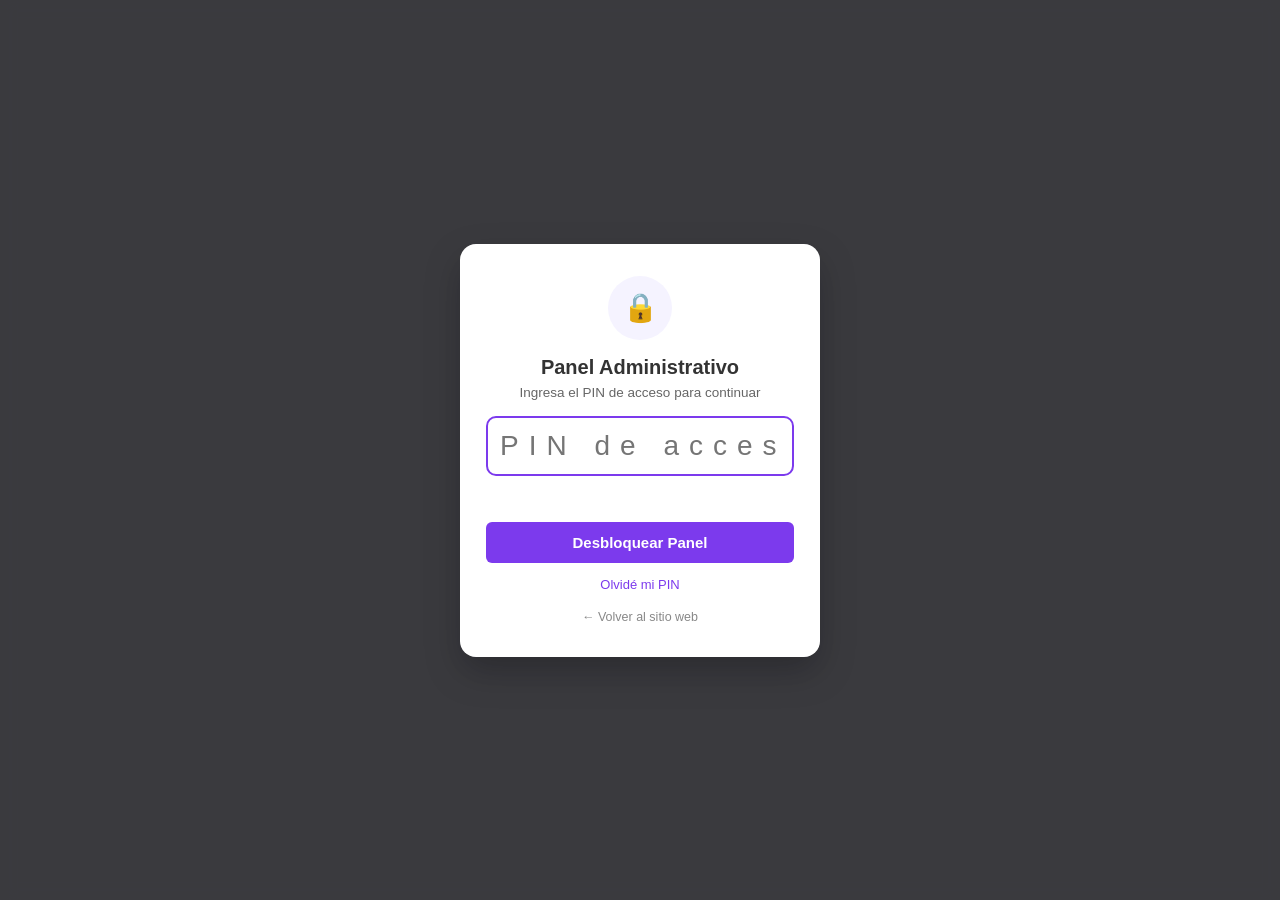
<file: admin.html>
<!DOCTYPE html>
<html lang="es">
<head>
    <meta charset="UTF-8">
    <meta name="viewport" content="width=device-width, initial-scale=1.0">
    <title>Panel de Administración</title>
    
    <link rel="stylesheet" href="css/admin.css">
    <link rel="icon" href="data:image/svg+xml,<svg xmlns='http://www.w3.org/2000/svg' viewBox='0 0 100 100'><rect width='100' height='100' rx='22' fill='%232563eb'/><path d='M25 50h50M50 25v50' stroke='white' stroke-width='8' stroke-linecap='round'/></svg>">
</head>
<body class="admin-body">

<!-- MODAL DE BLOQUEO POR PIN -->
<div class="auth-overlay" id="auth-overlay">
    <div class="auth-card">
        <div class="avatar-icon">🔒</div>
        <h2 style="font-size: 20px; font-weight: 700; margin-bottom: 6px;">Panel Administrativo</h2>
        <p style="color: #666; font-size: 13.5px;">Ingresa el PIN de acceso para continuar</p>
        
        <form id="auth-pin-form">
            <input type="password" id="auth-pin-input" class="auth-pin-input" inputmode="numeric" pattern="[0-9]{4,6}" maxlength="6" placeholder="PIN de acceso" autocomplete="off" autofocus required>
            <div id="auth-error-msg" style="color: #dc3545; font-size: 13px; min-height: 20px; margin-bottom: 10px;"></div>
            <button type="submit" class="btn-table-action" style="background: var(--admin-primary); color: #fff; width: 100%; padding: 12px; font-size: 15px;">
                Desbloquear Panel
            </button>
            <button type="button" id="btn-forgot-pin" style="background: none; border: 0; color: var(--admin-primary); cursor: pointer; margin-top: 14px; font-size: 13px;">
                Olvidé mi PIN
            </button>
            <div style="margin-top: 14px;">
                <a href="index.html" style="color: #888; font-size: 12.5px; text-decoration: none;">&larr; Volver al sitio web</a>
            </div>
        </form>
        <div id="auth-recovery-panel" style="display: none;">
            <p style="color: #666; font-size: 13px; margin: 12px 0;">Te enviaremos un código temporal al correo de recuperación.</p>
            <div id="auth-recovery-error" style="color: #dc3545; font-size: 13px; min-height: 20px; margin-bottom: 10px;"></div>
            <button type="button" id="btn-send-recovery-code" class="btn-table-action" style="background: var(--admin-primary); color: #fff; width: 100%; padding: 12px; font-size: 15px;">
                Enviar código
            </button>
            <form id="auth-reset-pin-form" style="display: none;">
                <input type="text" id="auth-recovery-code" class="auth-pin-input" style="font-size: 17px; letter-spacing: 2px;" inputmode="numeric" pattern="[0-9]{6}" maxlength="6" placeholder="Código de 6 dígitos" autocomplete="one-time-code" required>
                <input type="password" id="auth-new-pin" class="form-input" style="width: 100%; padding: 12px; margin-top: 10px; border: 1px solid #ccc; border-radius: 8px;" inputmode="numeric" pattern="[0-9]{4,6}" maxlength="6" placeholder="Nuevo PIN de 4 a 6 dígitos" autocomplete="new-password" required>
                <button type="submit" class="btn-table-action" style="background: var(--admin-primary); color: #fff; width: 100%; padding: 12px; font-size: 15px; margin-top: 12px;">
                    Verificar y cambiar PIN
                </button>
            </form>
            <button type="button" id="btn-back-to-login" style="background: none; border: 0; color: #888; cursor: pointer; margin-top: 14px; font-size: 13px;">
                Volver al inicio de sesión
            </button>
        </div>
        <form id="auth-default-pin-form" style="display: none;">
            <p style="color: #666; font-size: 13px; margin: 12px 0;">Crea un PIN de seis dígitos para abrir el panel en este navegador.</p>
            <div id="auth-default-pin-error" style="color: #dc3545; font-size: 13px; min-height: 20px; margin-bottom: 10px;"></div>
            <input type="password" id="auth-default-new-pin" class="form-input" style="width: 100%; padding: 12px; border: 1px solid #ccc; border-radius: 8px;" inputmode="numeric" pattern="[0-9]{6}" maxlength="6" placeholder="Crea un PIN nuevo de 6 dígitos" autocomplete="new-password" required>
            <button type="submit" class="btn-table-action" style="background: var(--admin-primary); color: #fff; width: 100%; padding: 12px; font-size: 15px; margin-top: 12px;">
                Guardar PIN y continuar
            </button>
        </form>
    </div>
</div>

<!-- CONTENEDOR PRINCIPAL DEL DASHBOARD -->
<div class="admin-wrapper" id="admin-dashboard-layout" style="display: none;">
    
    <!-- BARRA LATERAL (SIDEBAR) -->
    <aside class="admin-sidebar">
        <div class="sidebar-header">
            <span style="font-size: 22px;">✦</span>
            <div>
            <h2 id="sidebar-biz-name">Nombre de tu negocio</h2>
                <span style="font-size: 11px; opacity: 0.6;">Administración</span>
            </div>
        </div>
        
        <ul class="sidebar-nav">
            <li class="active" data-section="appointments">
                <a href="#appointments">
                    <span>📅</span>
                    <span>Citas Agendadas</span>
                </a>
            </li>
            <li data-section="booking-steps">
                <a href="#booking-steps">
                    <span>🪄</span>
                    <span>Pasos para reservar</span>
                </a>
            </li>
            <li data-section="services">
                <a href="#services">
                    <span>✨</span>
                    <span>Servicios y precios</span>
                </a>
            </li>
            <li data-section="schedule">
                <a href="#schedule">
                    <span>⏰</span>
                    <span>Horarios de Atención</span>
                </a>
            </li>
            <li data-section="reviews">
                <a href="#reviews">
                    <span>⭐</span>
                    <span>Gestión de Reseñas</span>
                </a>
            </li>
            <li data-section="business">
                <a href="#business">
                    <span>⚙️</span>
                    <span>Datos del Negocio</span>
                </a>
            </li>
            <li data-section="reports">
                <a href="#reports">
                    <span>📊</span>
                    <span>Reporte Mensual & Ganancias</span>
                </a>
            </li>
        </ul>

        <div class="sidebar-footer">
            <a href="index.html" class="btn-sidebar-action" target="_blank">
                Ver Sitio Web ↗
            </a>
            <button id="btn-logout" class="btn-sidebar-action" style="background: rgba(220,53,69,0.2); color: #ff8888;">
                Cerrar Sesión
            </button>
        </div>
    </aside>

    <!-- ÁREA DE CONTENIDO PRINCIPAL -->
    <main class="admin-main">
        <div class="admin-topbar">
            <h1 id="admin-page-title">Citas Agendadas</h1>
            <div style="display: flex; gap: 12px; align-items: center;">
                <button id="btn-request-notif" class="btn-enable-notifications" title="Activar sonido y notificaciones">
                    <span>🔔</span>
                    <span id="notif-btn-text">Activar Alertas</span>
                </button>
                <span id="admin-sync-indicator" style="font-size: 12px; color: #28a745; font-weight: 600;">● En Vivo</span>
            </div>
        </div>

        <!-- Contenedor flotante de notificaciones en tiempo real -->
        <div class="toast-container" id="admin-toast-container"></div>

        <div class="admin-content">
            
            <!-- ==========================================
                 SECCIÓN 1: CITAS AGENDADAS
                 ========================================== -->
            <section id="section-appointments" class="admin-section">
                <!-- Métricas -->
                <div class="metrics-row">
                    <div class="metric-card">
                        <div class="metric-label">Citas Totales</div>
                        <div class="metric-value" id="metric-total-appts">0</div>
                    </div>
                    <div class="metric-card">
                        <div class="metric-label">Pendientes por Confirmar</div>
                        <div class="metric-value" style="color: #ff9800;" id="metric-pending-appts">0</div>
                    </div>
                    <div class="metric-card">
                        <div class="metric-label">Ingresos Estimados</div>
                        <div class="metric-value" style="color: var(--admin-primary);" id="metric-total-revenue">$0</div>
                    </div>
                </div>

                <!-- BARRA DE HERRAMIENTAS CALENDARIO ESTILO TEAMS -->
                <div class="teams-cal-toolbar">
                    <div class="teams-cal-toolbar-left">
                        <button type="button" class="teams-btn-today" id="btn-teams-today">Hoy</button>
                        <div class="teams-nav-arrows">
                            <button type="button" class="teams-nav-btn" id="btn-teams-prev" title="Anterior">&lsaquo;</button>
                            <button type="button" class="teams-nav-btn" id="btn-teams-next" title="Siguiente">&rsaquo;</button>
                        </div>
                        <h2 class="teams-range-title" id="teams-range-label">6 - 12 de octubre de 2026</h2>
                    </div>

                    <div class="teams-cal-toolbar-right">
                        <!-- Selector de Vista Teams: Semana laboral / Semana / Día / Mes -->
                        <div class="teams-view-selector">
                            <button type="button" class="teams-view-btn" data-view="workWeek">Semana laboral</button>
                            <button type="button" class="teams-view-btn active" data-view="week">Semana</button>
                            <button type="button" class="teams-view-btn" data-view="day">Día</button>
                            <button type="button" class="teams-view-btn" data-view="month">Mes</button>
                        </div>

                        <!-- Filtro por Estado -->
                        <select id="teams-filter-status" class="teams-select-filter" title="Filtrar por estado">
                            <option value="all">Todas las citas</option>
                            <option value="confirmada">Confirmadas</option>
                            <option value="pendiente">Pendientes</option>
                            <option value="completada">Completadas</option>
                            <option value="cancelada">Canceladas</option>
                        </select>

                        <!-- Alternar entre Calendario Teams y Tabla tradicional -->
                        <div class="teams-layout-toggle">
                            <button type="button" class="teams-toggle-btn active" id="btn-mode-calendar" title="Vista Calendario">
                                📅 Calendario
                            </button>
                            <button type="button" class="teams-toggle-btn" id="btn-mode-table" title="Vista Tabla">
                                📋 Tabla
                            </button>
                        </div>

                        <!-- Botón Nueva Cita estilo Teams "+ Nueva reunión" -->
                        <button type="button" class="teams-btn-primary" id="btn-open-new-appt">
                            + Nueva Cita
                        </button>
                    </div>
                </div>

                <!-- CONTENEDOR VISTA CALENDARIO TEAMS -->
                <div id="teams-calendar-container" class="teams-calendar-card">
                    <!-- Inyectado dinámicamente por JS: Semana, Día o Mes -->
                </div>

                <!-- CONTENEDOR VISTA TABLA (ALTERNATIVA) -->
                <div id="teams-table-container" class="admin-table-card" style="display: none; margin-top: 14px;">
                    <table class="admin-table">
                        <thead>
                            <tr>
                                <th>Consultante</th>
                                <th>Servicio(s)</th>
                                <th>Fecha & Turno</th>
                                <th>Total</th>
                                <th>Estado</th>
                                <th>Acciones</th>
                            </tr>
                        </thead>
                        <tbody id="appts-table-body">
                            <!-- Filas generadas por JS -->
                        </tbody>
                    </table>
                </div>
            </section>

            <!-- ==========================================
                 SECCIÓN: PASOS PARA RESERVAR
                 ========================================== -->
            <section id="section-booking-steps" class="admin-section" style="display: none;">
                <div style="margin-bottom: 18px;">
                    <h2 style="font-size: 18px;">Pasos para reservar</h2>
                    <p style="font-size: 13px; color: #666;">Configura las instrucciones que verá el cliente antes de elegir fecha y hora. El orden de la lista es el orden que aparecerá durante la reserva.</p>
                </div>
                <div class="admin-table-card" style="padding: 20px; max-width: 100%;">
                    <div id="booking-steps-admin-list"></div>
                    <div style="display: flex; gap: 10px; flex-wrap: wrap; margin-top: 16px;">
                        <button type="button" id="btn-add-booking-step" class="btn-table-action" style="background: #eef1f6; padding: 10px 16px;">+ Agregar paso</button>
                        <button type="button" id="btn-save-booking-steps" class="btn-table-action" style="background: var(--admin-primary); color: #fff; padding: 10px 16px;">Guardar pasos</button>
                    </div>
                </div>
            </section>

            <!-- ==========================================
                 SECCIÓN 2: LECTURAS Y PRECIOS
                 ========================================== -->
            <section id="section-services" class="admin-section" style="display: none;">
                <div style="display: flex; justify-content: space-between; align-items: center; margin-bottom: 18px;">
                    <div>
                        <h2 style="font-size: 18px;">Catálogo de servicios</h2>
                        <p style="font-size: 13px; color: #666;">Administra los precios, duraciones y descripciones.</p>
                    </div>
                    <button id="btn-add-service" class="btn-table-action" style="background: var(--admin-primary); color:#fff; padding: 10px 18px; font-size: 14px;">
                        + Nuevo servicio
                    </button>
                </div>

                <div class="admin-table-card">
                    <table class="admin-table">
                        <thead>
                            <tr>
                                <th>Servicio</th>
                                <th>Categoría</th>
                                <th>Precio</th>
                                <th>Duración</th>
                                <th>Estado</th>
                                <th>Acciones</th>
                            </tr>
                        </thead>
                        <tbody id="services-table-body">
                            <!-- Filas generadas por JS -->
                        </tbody>
                    </table>
                </div>
            </section>

            <!-- ==========================================
                 SECCIÓN 3: HORARIOS DE ATENCIÓN
                 ========================================== -->
            <section id="section-schedule" class="admin-section" style="display: none;">
                <div style="margin-bottom: 18px;">
                    <h2 style="font-size: 18px;">Configuración de Horarios</h2>
                    <p style="font-size: 13px; color: #666;">Define los días laborales y rangos de apertura para las citas.</p>
                </div>

                <div class="admin-table-card" style="padding: 20px; max-width: 100%;">
                    <form id="schedule-config-form">
                        <p id="schedule-timezone-info" style="font-size: 13px; color: #666; margin: 0 0 14px;"></p>
                        <div id="schedule-days-container" class="schedule-days-container">
                            <!-- Días inyectados por JS -->
                        </div>

                        <div style="margin-top: 22px;">
                            <h3 style="font-size: 15px; margin-bottom: 5px;">Fechas permitidas para reservar</h3>
                            <p style="font-size: 13px; color: #666; margin-bottom: 12px;">Define desde qué fecha y hasta qué fecha se aceptarán reservas. Ambas fechas son inclusivas; deja las dos vacías para no limitar el rango.</p>
                            <div style="display: grid; grid-template-columns: repeat(2, minmax(150px, 240px)); gap: 12px; margin-bottom: 18px;">
                                <label style="font-size: 12px;">Se puede reservar desde
                                    <input type="date" id="booking-window-start" style="display: block; width: 100%; padding: 7px; border: 1px solid #ccc; border-radius: 5px;">
                                </label>
                                <label style="font-size: 12px;">Se puede reservar hasta
                                    <input type="date" id="booking-window-end" style="display: block; width: 100%; padding: 7px; border: 1px solid #ccc; border-radius: 5px;">
                                </label>
                            </div>

                            <h3 style="font-size: 15px; margin-bottom: 5px;">Tiempo fuera / semanas sin atención</h3>
                            <p style="font-size: 13px; color: #666; margin-bottom: 12px;">Agrega rangos de fechas en los que no se ofrecerán reservas. Las fechas inicial y final se bloquean completas.</p>
                            <div style="overflow-x: auto;">
                                <table class="admin-table" style="min-width: 560px;">
                                    <thead>
                                        <tr>
                                            <th>Desde</th>
                                            <th>Hasta</th>
                                            <th>Motivo (opcional)</th>
                                            <th>Acción</th>
                                        </tr>
                                    </thead>
                                    <tbody id="time-off-periods-body"></tbody>
                                </table>
                            </div>
                            <div style="display: grid; grid-template-columns: repeat(3, minmax(120px, 1fr)) auto; gap: 8px; align-items: end; margin-top: 12px;">
                                <label style="font-size: 12px;">Desde
                                    <input type="date" id="time-off-start" style="display: block; width: 100%; padding: 7px; border: 1px solid #ccc; border-radius: 5px;">
                                </label>
                                <label style="font-size: 12px;">Hasta
                                    <input type="date" id="time-off-end" style="display: block; width: 100%; padding: 7px; border: 1px solid #ccc; border-radius: 5px;">
                                </label>
                                <label style="font-size: 12px;">Motivo (opcional)
                                    <input type="text" id="time-off-reason" maxlength="100" placeholder="Vacaciones" style="display: block; width: 100%; padding: 7px; border: 1px solid #ccc; border-radius: 5px;">
                                </label>
                                <button type="button" id="btn-add-time-off" class="btn-table-action" style="background: var(--admin-primary); color: #fff; padding: 8px 12px;">Agregar</button>
                            </div>
                        </div>

                        <div style="margin-top: 20px; padding-top: 14px; border-top: 1px solid #eee;">
                            <label style="font-size: 13.5px; font-weight: 600; display: block; margin-bottom: 6px;">
                                Intervalo entre citas (minutos):
                            </label>
                            <select id="schedule-interval-select" style="padding: 8px 12px; border: 1px solid #ccc; border-radius: 6px; font-size: 14px;">
                                <option value="15">Cada 15 minutos</option>
                                <option value="30" selected>Cada 30 minutos</option>
                                <option value="45">Cada 45 minutos</option>
                                <option value="60">Cada 60 minutos (1 hora)</option>
                            </select>
                        </div>

                        <button type="submit" class="btn-table-action" style="background: var(--admin-primary); color: #fff; padding: 12px 24px; font-size: 14px; margin-top: 20px;">
                            Guardar Horarios
                        </button>
                    </form>
                </div>
            </section>

            <!-- ==========================================
                 SECCIÓN 4: GESTIÓN DE RESEÑAS
                 ========================================== -->
            <section id="section-reviews" class="admin-section" style="display: none;">
                <div style="margin-bottom: 18px;">
                    <h2 style="font-size: 18px;">Reseñas de Clientes</h2>
                    <p style="font-size: 13px; color: #666;">Consulta y modera los testimonios visibles en la página web.</p>
                </div>

                <div class="admin-table-card">
                    <table class="admin-table">
                        <thead>
                            <tr>
                                <th>Autor</th>
                                <th>Calificación</th>
                                <th>Fecha</th>
                                <th>Comentario</th>
                                <th>Acción</th>
                            </tr>
                        </thead>
                        <tbody id="reviews-table-body">
                            <!-- Filas generadas por JS -->
                        </tbody>
                    </table>
                </div>
            </section>

            <!-- ==========================================
                 SECCIÓN 5: DATOS DEL NEGOCIO
                 ========================================== -->
            <section id="section-business" class="admin-section" style="display: none;">
                <div style="margin-bottom: 18px;">
                    <h2 style="font-size: 18px;">Información del Perfil y Negocio</h2>
                    <p style="font-size: 13px; color: #666;">Actualiza los datos de contacto, redes sociales y promociones del negocio.</p>
                </div>

                <div class="admin-table-card" style="padding: 24px; max-width: 840px;">
                    <form id="business-config-form">
                        <div style="display: grid; grid-template-columns: 1fr 1fr; gap: 16px;">
                            <div class="form-group">
                                <label style="font-size: 13px; font-weight: 600; display: block; margin-bottom: 4px;">Nombre del Negocio:</label>
                                <input type="text" id="biz-input-name" class="form-input" style="width: 100%; padding: 10px; border: 1px solid #ccc; border-radius: 6px;" required>
                            </div>
                            <div class="form-group">
                                <label style="font-size: 13px; font-weight: 600; display: block; margin-bottom: 4px;">Especialidad / Subtítulo:</label>
                                <input type="text" id="biz-input-spec" class="form-input" style="width: 100%; padding: 10px; border: 1px solid #ccc; border-radius: 6px;" required>
                            </div>
                        </div>

                        <div style="display: grid; grid-template-columns: 1fr 1fr; gap: 16px; margin-top: 12px;">
                            <div class="form-group">
                                <label for="biz-input-tagline" style="font-size: 13px; font-weight: 600; display: block; margin-bottom: 4px;">Frase del sitio / título del navegador:</label>
                                <input type="text" id="biz-input-tagline" class="form-input" style="width: 100%; padding: 10px; border: 1px solid #ccc; border-radius: 6px;">
                            </div>
                            <div class="form-group">
                                <label for="biz-input-address" style="font-size: 13px; font-weight: 600; display: block; margin-bottom: 4px;">Dirección o ubicación:</label>
                                <input type="text" id="biz-input-address" class="form-input" style="width: 100%; padding: 10px; border: 1px solid #ccc; border-radius: 6px;">
                            </div>
                        </div>

                        <div class="form-group" style="margin-top: 10px;">
                            <label style="font-size: 13px; font-weight: 600; display: flex; align-items: center; gap: 8px;">
                                <input type="checkbox" id="biz-input-verified-badge">
                                Mostrar insignia de verificación en el perfil
                            </label>
                        </div>

                        <div class="business-image-upload-grid">
                            <div class="business-image-upload">
                                <label for="biz-upload-avatar">Foto de perfil o logo</label>
                                <input type="hidden" id="biz-input-avatar">
                                <input type="file" id="biz-upload-avatar" accept="image/jpeg,image/png,image/webp">
                                <img id="biz-preview-avatar" class="business-image-preview business-image-avatar" alt="Vista previa de perfil" hidden>
                                <button type="button" class="business-image-remove" id="biz-remove-avatar">Quitar foto</button>
                            </div>
                            <div class="business-image-upload">
                                <label for="biz-upload-cover">Foto de portada</label>
                                <input type="hidden" id="biz-input-cover">
                                <input type="file" id="biz-upload-cover" accept="image/jpeg,image/png,image/webp">
                                <img id="biz-preview-cover" class="business-image-preview business-image-cover" alt="Vista previa de portada" hidden>
                                <button type="button" class="business-image-remove" id="biz-remove-cover">Quitar foto</button>
                            </div>
                        </div>

                        <div class="business-gallery-editor">
                            <h3>Fotos de la galería</h3>
                            <label for="biz-upload-gallery">Subir fotos</label>
                            <input type="file" id="biz-upload-gallery" accept="image/jpeg,image/png,image/webp" multiple>
                            <div id="biz-gallery-preview" class="business-gallery-preview"></div>
                        </div>

                        <div style="margin-top: 18px; padding-top: 16px; border-top: 1px solid #eee;">
                            <h3 style="font-size: 15px; margin-bottom: 10px;">Apariencia</h3>
                            <div class="business-color-grid">
                                <div class="form-group">
                                    <label for="biz-input-primary-color" style="font-size: 13px; font-weight: 600; display: block; margin-bottom: 4px;">Color principal:</label>
                                    <input type="color" id="biz-input-primary-color" style="width: 100%; height: 40px; padding: 3px;">
                                </div>
                                <div class="form-group">
                                    <label for="biz-input-secondary-color" style="font-size: 13px; font-weight: 600; display: block; margin-bottom: 4px;">Color secundario:</label>
                                    <input type="color" id="biz-input-secondary-color" style="width: 100%; height: 40px; padding: 3px;">
                                </div>
                                <div class="form-group">
                                    <label for="biz-input-background-color" style="font-size: 13px; font-weight: 600; display: block; margin-bottom: 4px;">Fondo de la aplicación:</label>
                                    <input type="color" id="biz-input-background-color" style="width: 100%; height: 40px; padding: 3px;">
                                </div>
                                <div class="form-group">
                                    <label for="biz-input-font-family" style="font-size: 13px; font-weight: 600; display: block; margin-bottom: 4px;">Tipografía:</label>
                                    <select id="biz-input-font-family" class="form-input" style="width: 100%; height: 40px; padding: 6px;">
                                        <option value="system">Moderna</option>
                                        <option value="serif">Clásica</option>
                                        <option value="rounded">Redondeada</option>
                                    </select>
                                </div>
                            </div>
                            <p style="font-size: 12px; color: #777;">Los cambios de color se aplican al sitio público y al flujo de reservas.</p>
                        </div>

                        <div style="margin-top: 18px; padding-top: 16px; border-top: 1px solid #eee;">
                            <h3 style="font-size: 15px; margin-bottom: 10px;">Títulos y textos principales</h3>
                            <div class="form-group">
                                <label for="biz-copy-home-welcome" style="font-size: 13px; font-weight: 600; display: block; margin-bottom: 4px;">Mensaje principal del inicio:</label>
                                <input type="text" id="biz-copy-home-welcome" class="form-input" style="width: 100%; padding: 10px; border: 1px solid #ccc; border-radius: 6px;">
                            </div>
                            <div class="form-group" style="margin-top: 10px;">
                                <label for="biz-copy-reserve-button" style="font-size: 13px; font-weight: 600; display: block; margin-bottom: 4px;">Texto del botón de reserva:</label>
                                <input type="text" id="biz-copy-reserve-button" class="form-input" style="width: 100%; padding: 10px; border: 1px solid #ccc; border-radius: 6px;">
                            </div>
                            <div style="display: grid; grid-template-columns: 1fr 1fr; gap: 16px; margin-top: 10px;">
                                <div class="form-group">
                                    <label for="biz-copy-featured-services" style="font-size: 13px; font-weight: 600; display: block; margin-bottom: 4px;">Título de servicios destacados:</label>
                                    <input type="text" id="biz-copy-featured-services" class="form-input" style="width: 100%; padding: 10px; border: 1px solid #ccc; border-radius: 6px;">
                                </div>
                                <div class="form-group">
                                    <label for="biz-copy-catalog-link" style="font-size: 13px; font-weight: 600; display: block; margin-bottom: 4px;">Enlace al catálogo:</label>
                                    <input type="text" id="biz-copy-catalog-link" class="form-input" style="width: 100%; padding: 10px; border: 1px solid #ccc; border-radius: 6px;">
                                </div>
                            </div>
                            <div style="display: grid; grid-template-columns: 1fr 1fr; gap: 16px; margin-top: 10px;">
                                <div class="form-group">
                                    <label for="biz-copy-tab-services" style="font-size: 13px; font-weight: 600; display: block; margin-bottom: 4px;">Pestaña de servicios:</label>
                                    <input type="text" id="biz-copy-tab-services" class="form-input" style="width: 100%; padding: 10px; border: 1px solid #ccc; border-radius: 6px;">
                                </div>
                                <div class="form-group">
                                    <label for="biz-copy-tab-gallery" style="font-size: 13px; font-weight: 600; display: block; margin-bottom: 4px;">Pestaña de galería:</label>
                                    <input type="text" id="biz-copy-tab-gallery" class="form-input" style="width: 100%; padding: 10px; border: 1px solid #ccc; border-radius: 6px;">
                                </div>
                                <div class="form-group">
                                    <label for="biz-copy-tab-reviews" style="font-size: 13px; font-weight: 600; display: block; margin-bottom: 4px;">Pestaña de reseñas:</label>
                                    <input type="text" id="biz-copy-tab-reviews" class="form-input" style="width: 100%; padding: 10px; border: 1px solid #ccc; border-radius: 6px;">
                                </div>
                                <div class="form-group">
                                    <label for="biz-copy-tab-schedule" style="font-size: 13px; font-weight: 600; display: block; margin-bottom: 4px;">Pestaña de horarios:</label>
                                    <input type="text" id="biz-copy-tab-schedule" class="form-input" style="width: 100%; padding: 10px; border: 1px solid #ccc; border-radius: 6px;">
                                </div>
                            </div>
                            <div class="form-group" style="margin-top: 10px;">
                                <label for="biz-copy-booking-title" style="font-size: 13px; font-weight: 600; display: block; margin-bottom: 4px;">Título de la página de reserva:</label>
                                <input type="text" id="biz-copy-booking-title" class="form-input" style="width: 100%; padding: 10px; border: 1px solid #ccc; border-radius: 6px;">
                            </div>
                            <div style="display: grid; grid-template-columns: 1fr 1fr; gap: 16px; margin-top: 10px;">
                                <div class="form-group">
                                    <label for="biz-copy-schedule-title" style="font-size: 13px; font-weight: 600; display: block; margin-bottom: 4px;">Título de horarios:</label>
                                    <input type="text" id="biz-copy-schedule-title" class="form-input" style="width: 100%; padding: 10px; border: 1px solid #ccc; border-radius: 6px;">
                                </div>
                                <div class="form-group">
                                    <label for="biz-copy-confirmation-title" style="font-size: 13px; font-weight: 600; display: block; margin-bottom: 4px;">Título de confirmación:</label>
                                    <input type="text" id="biz-copy-confirmation-title" class="form-input" style="width: 100%; padding: 10px; border: 1px solid #ccc; border-radius: 6px;">
                                </div>
                            </div>
                            <div style="display: grid; grid-template-columns: 1fr 1fr; gap: 16px; margin-top: 10px;">
                                <div class="form-group">
                                    <label for="biz-copy-booking-services" style="font-size: 13px; font-weight: 600; display: block; margin-bottom: 4px;">Paso de selección:</label>
                                    <input type="text" id="biz-copy-booking-services" class="form-input" style="width: 100%; padding: 10px; border: 1px solid #ccc; border-radius: 6px;">
                                </div>
                                <div class="form-group">
                                    <label for="biz-copy-booking-instructions" style="font-size: 13px; font-weight: 600; display: block; margin-bottom: 4px;">Paso de instrucciones:</label>
                                    <input type="text" id="biz-copy-booking-instructions" class="form-input" style="width: 100%; padding: 10px; border: 1px solid #ccc; border-radius: 6px;">
                                </div>
                                <div class="form-group">
                                    <label for="biz-copy-booking-date-time" style="font-size: 13px; font-weight: 600; display: block; margin-bottom: 4px;">Paso de fecha y hora:</label>
                                    <input type="text" id="biz-copy-booking-date-time" class="form-input" style="width: 100%; padding: 10px; border: 1px solid #ccc; border-radius: 6px;">
                                </div>
                                <div class="form-group">
                                    <label for="biz-copy-booking-client" style="font-size: 13px; font-weight: 600; display: block; margin-bottom: 4px;">Paso de datos:</label>
                                    <input type="text" id="biz-copy-booking-client" class="form-input" style="width: 100%; padding: 10px; border: 1px solid #ccc; border-radius: 6px;">
                                </div>
                            </div>
                        </div>

                        <div style="display: grid; grid-template-columns: 1fr 1fr; gap: 16px; margin-top: 12px;">
                            <div class="form-group">
                                <label style="font-size: 13px; font-weight: 600; display: block; margin-bottom: 4px;">WhatsApp (con lada, ej: 526624511670):</label>
                                <input type="text" id="biz-input-whatsapp" class="form-input" style="width: 100%; padding: 10px; border: 1px solid #ccc; border-radius: 6px;">
                            </div>
                            <div class="form-group">
                                <label style="font-size: 13px; font-weight: 600; display: block; margin-bottom: 4px;">Teléfono directo:</label>
                                <input type="text" id="biz-input-phone" class="form-input" style="width: 100%; padding: 10px; border: 1px solid #ccc; border-radius: 6px;">
                            </div>
                        </div>

                        <div style="display: grid; grid-template-columns: 1fr 1fr; gap: 16px; margin-top: 12px;">
                            <div class="form-group">
                                <label style="font-size: 13px; font-weight: 600; display: block; margin-bottom: 4px;">Instagram URL:</label>
                                <input type="text" id="biz-input-instagram" class="form-input" style="width: 100%; padding: 10px; border: 1px solid #ccc; border-radius: 6px;">
                            </div>
                            <div class="form-group">
                                <label style="font-size: 13px; font-weight: 600; display: block; margin-bottom: 4px;">PIN de Acceso Administrador:</label>
                                <input type="password" id="biz-input-pin" class="form-input" style="width: 100%; padding: 10px; border: 1px solid #ccc; border-radius: 6px;" inputmode="numeric" pattern="[0-9]{6}" maxlength="6" placeholder="PIN nuevo de 6 dígitos (opcional)">
                            </div>
                        </div>

                        <div class="form-group" style="margin-top: 12px;">
                            <label style="font-size: 13px; font-weight: 600; display: block; margin-bottom: 4px;">Notas de Consulta / Modalidades:</label>
                            <textarea id="biz-input-cabin" class="form-textarea" style="width: 100%; padding: 10px; border: 1px solid #ccc; border-radius: 6px; min-height: 60px;"></textarea>
                        </div>

                        <div style="margin-top: 16px; padding-top: 16px; border-top: 1px solid #eee;">
                            <h3 style="font-size: 15px; margin-bottom: 10px;">Banner Promocional</h3>
                            <div class="form-group" style="margin-bottom: 10px;">
                                <label style="font-size: 13px; font-weight: 600; display: flex; align-items: center; gap: 8px;">
                                    <input type="checkbox" id="biz-input-promo-active">
                                    Mostrar promociones en el inicio
                                </label>
                            </div>
                            <div class="form-group">
                                <label style="font-size: 13px; font-weight: 600; display: block; margin-bottom: 4px;">Título de la Promoción:</label>
                                <input type="text" id="biz-input-promo-title" class="form-input" style="width: 100%; padding: 10px; border: 1px solid #ccc; border-radius: 6px;">
                            </div>
                            <div class="form-group" style="margin-top: 10px;">
                                <label style="font-size: 13px; font-weight: 600; display: block; margin-bottom: 4px;">Detalles de la Promoción:</label>
                                <textarea id="biz-input-promo-desc" class="form-textarea" style="width: 100%; padding: 10px; border: 1px solid #ccc; border-radius: 6px; min-height: 60px;"></textarea>
                            </div>
                        </div>

                        <button type="submit" class="btn-table-action" style="background: var(--admin-primary); color: #fff; padding: 12px 24px; font-size: 14px; margin-top: 20px;">
                            Guardar Información del Negocio
                        </button>
                    </form>
                </div>
            </section>

            <!-- ==========================================
                 SECCIÓN 7: REPORTE MENSUAL & GANANCIAS
                 ========================================== -->
            <section id="section-reports" class="admin-section" style="display: none;">
                <div class="admin-card">
                    <div style="display: flex; align-items: center; justify-content: space-between; flex-wrap: wrap; gap: 14px; margin-bottom: 24px;">
                        <div>
                            <h2 style="font-size: 18px; font-weight: 700; margin-bottom: 4px;">📊 Reporte Mensual de Servicios</h2>
                            <p style="font-size: 13px; color: #777;">Resumen de todas las citas y ganancias del período seleccionado.</p>
                        </div>
                        <div style="display: flex; gap: 10px; align-items: center; flex-wrap: wrap;">
                            <select id="report-month-select" style="padding: 8px 12px; border: 1px solid #ddd; border-radius: 8px; font-size: 13px; font-weight: 600; cursor: pointer;">
                                <option value="0">Enero</option>
                                <option value="1">Febrero</option>
                                <option value="2">Marzo</option>
                                <option value="3">Abril</option>
                                <option value="4">Mayo</option>
                                <option value="5">Junio</option>
                                <option value="6">Julio</option>
                                <option value="7">Agosto</option>
                                <option value="8">Septiembre</option>
                                <option value="9">Octubre</option>
                                <option value="10">Noviembre</option>
                                <option value="11">Diciembre</option>
                            </select>
                            <select id="report-year-select" style="padding: 8px 12px; border: 1px solid #ddd; border-radius: 8px; font-size: 13px; font-weight: 600; cursor: pointer;">
                                <!-- Años inyectados por JS -->
                            </select>
                            <button id="btn-generate-report" style="background: var(--admin-primary); color: #fff; border: none; padding: 8px 18px; border-radius: 8px; font-size: 13px; font-weight: 700; cursor: pointer;">
                                🔍 Generar Reporte
                            </button>
                            <button id="btn-export-excel" style="background: #1d6f42; color: #fff; border: none; padding: 8px 18px; border-radius: 8px; font-size: 13px; font-weight: 700; cursor: pointer; display: none;">
                                📥 Exportar Excel
                            </button>
                        </div>
                    </div>

                    <!-- Métricas del reporte -->
                    <div id="report-metrics" style="display: none; grid-template-columns: repeat(auto-fit, minmax(150px, 1fr)); gap: 14px; margin-bottom: 24px;">
                        <div class="metric-card" style="background: linear-gradient(135deg, #e8f5e9, #c8e6c9); border: 1px solid #a5d6a7;">
                            <div class="metric-value" id="rpt-metric-citas" style="color: #2e7d32;">0</div>
                            <div class="metric-label">Citas del Mes</div>
                        </div>
                        <div class="metric-card" style="background: linear-gradient(135deg, #f3e5f5, #e1bee7); border: 1px solid #ce93d8;">
                            <div class="metric-value" id="rpt-metric-ingresos" style="color: var(--admin-primary);">$0</div>
                            <div class="metric-label">Ingresos Totales</div>
                        </div>
                        <div class="metric-card" style="background: linear-gradient(135deg, #e3f2fd, #bbdefb); border: 1px solid #90caf9;">
                            <div class="metric-value" id="rpt-metric-promedio" style="color: #1565c0;">$0</div>
                            <div class="metric-label">Promedio por Cita</div>
                        </div>
                        <div class="metric-card" style="background: linear-gradient(135deg, #fff8e1, #ffecb3); border: 1px solid #ffe082;">
                            <div class="metric-value" id="rpt-metric-servicios" style="color: #e65100;">0</div>
                            <div class="metric-label">Servicios Realizados</div>
                        </div>
                    </div>

                    <!-- Tabla de servicios del reporte -->
                    <div id="report-table-wrap" style="display: none;">
                        <h3 style="font-size: 15px; font-weight: 700; margin-bottom: 12px;" id="report-period-title">Detalle de Citas</h3>
                        <div style="overflow-x: auto;">
                            <table style="width: 100%; border-collapse: collapse; font-size: 13px;">
                                <thead>
                                    <tr style="background: #f8f9fa; text-align: left;">
                                        <th style="padding: 10px 12px; border-bottom: 2px solid #dee2e6;">Cliente</th>
                                        <th style="padding: 10px 12px; border-bottom: 2px solid #dee2e6;">Fecha</th>
                                        <th style="padding: 10px 12px; border-bottom: 2px solid #dee2e6;">Hora</th>
                                        <th style="padding: 10px 12px; border-bottom: 2px solid #dee2e6;">Servicios</th>
                                        <th style="padding: 10px 12px; border-bottom: 2px solid #dee2e6; text-align: right;">Total</th>
                                        <th style="padding: 10px 12px; border-bottom: 2px solid #dee2e6;">Estado</th>
                                    </tr>
                                </thead>
                                <tbody id="report-table-body">
                                </tbody>
                                <tfoot>
                                    <tr style="background: #f8f9fa; font-weight: 700;">
                                        <td colspan="4" style="padding: 12px; border-top: 2px solid #dee2e6; font-size: 14px;">💰 TOTAL DEL MES</td>
                                        <td style="padding: 12px; border-top: 2px solid #dee2e6; text-align: right; color: var(--admin-primary); font-size: 15px;" id="rpt-total-row">$0 MXN</td>
                                        <td style="border-top: 2px solid #dee2e6;"></td>
                                    </tr>
                                </tfoot>
                            </table>
                        </div>

                        <!-- Desglose por servicio -->
                        <div style="margin-top: 28px;">
                            <h3 style="font-size: 15px; font-weight: 700; margin-bottom: 12px;">📈 Servicios Más Realizados</h3>
                            <div id="report-services-breakdown" style="display: grid; grid-template-columns: repeat(auto-fill, minmax(220px, 1fr)); gap: 10px;">
                            </div>
                        </div>
                    </div>

                    <!-- Empty state -->
                    <div id="report-empty" style="text-align: center; padding: 48px 20px; display: none;">
                        <div style="font-size: 48px; margin-bottom: 12px;">📭</div>
                        <div style="font-size: 16px; font-weight: 600; color: #555;">Sin citas en este período</div>
                        <div style="font-size: 13px; color: #999; margin-top: 6px;">No se encontraron citas para el mes y año seleccionados.</div>
                    </div>

                    <!-- Placeholder inicial -->
                    <div id="report-placeholder" style="text-align: center; padding: 48px 20px;">
                        <div style="font-size: 56px; margin-bottom: 12px;">📊</div>
                        <div style="font-size: 16px; font-weight: 600; color: #555;">Selecciona el mes y año</div>
                        <div style="font-size: 13px; color: #999; margin-top: 6px;">Elige el período y haz clic en "Generar Reporte" para ver las ganancias y citas del mes.</div>
                    </div>
                </div>
            </section>

        </div>
    </main>

</div>

<!-- MODAL: AGREGAR / EDITAR SERVICIO -->
<!-- MODAL: AGREGAR / EDITAR LECTURA -->
<div class="auth-overlay" id="service-modal" style="display: none;">
    <div class="auth-card" style="max-width: 480px; text-align: left;">
        <h2 id="service-modal-title" style="font-size: 18px; margin-bottom: 14px;">Nuevo servicio</h2>
        <form id="service-form">
            <input type="hidden" id="modal-service-id">
            <div class="form-group" style="margin-bottom: 12px;">
                <label style="font-size: 13px; font-weight: 600; display: block; margin-bottom: 4px;">Nombre del servicio:</label>
                <input type="text" id="modal-service-name" style="width: 100%; padding: 10px; border: 1px solid #ccc; border-radius: 6px;" placeholder="Ej. Consulta inicial" required>
            </div>
            <div class="form-group" style="margin-bottom: 12px;">
                <label style="font-size: 13px; font-weight: 600; display: block; margin-bottom: 4px;">Categoría:</label>
                <select id="modal-service-category" style="width: 100%; padding: 10px; border: 1px solid #ccc; border-radius: 6px;">
                    <!-- Opciones inyectadas por JS -->
                </select>
            </div>
            <div style="display: grid; grid-template-columns: 1fr 1fr; gap: 12px; margin-bottom: 12px;">
                <div>
                    <label style="font-size: 13px; font-weight: 600; display: block; margin-bottom: 4px;">Precio ($ MXN):</label>
                    <input type="number" id="modal-service-price" style="width: 100%; padding: 10px; border: 1px solid #ccc; border-radius: 6px;" required>
                </div>
                <div>
                    <label style="font-size: 13px; font-weight: 600; display: block; margin-bottom: 4px;">Duración (minutos):</label>
                    <input type="number" id="modal-service-duration" style="width: 100%; padding: 10px; border: 1px solid #ccc; border-radius: 6px;" value="45" required>
                </div>
            </div>
            <div class="form-group" style="margin-bottom: 16px;">
                <label style="font-size: 13px; font-weight: 600; display: block; margin-bottom: 4px;">Descripción:</label>
                <textarea id="modal-service-desc" style="width: 100%; padding: 10px; border: 1px solid #ccc; border-radius: 6px; min-height: 60px;"></textarea>
            </div>
            <div style="display: flex; gap: 10px;">
                <button type="button" id="btn-close-service-modal" class="btn-table-action" style="background:#eee; flex: 1; padding: 10px;">
                    Cancelar
                </button>
                <button type="submit" class="btn-table-action" style="background: var(--admin-primary); color: #fff; flex: 2; padding: 10px;">
                    Guardar servicio
                </button>
            </div>
        </form>
    </div>
</div>

<!-- MODAL FLOTANTE: DETALLES DE CITA / CONSULTA DE TAROT -->
<div class="admin-modal-overlay" id="appt-detail-modal" style="display: none;">
    <div class="teams-detail-modal-card">
        <button type="button" id="btn-close-detail-modal" class="modal-close-btn" title="Cerrar">&times;</button>
        
        <!-- Encabezado de la Ventana Flotante -->
        <div class="detail-header">
            <div class="detail-avatar" id="modal-detail-avatar">•</div>
            <div style="flex: 1;">
                <span class="status-badge" id="modal-detail-status-badge">Confirmada</span>
                <h2 id="modal-detail-title" style="font-size: 19px; font-weight: 700; color: #1e1b4b; margin: 6px 0 0 0;">Nombre del Consultante</h2>
            </div>
        </div>

        <!-- Cuerpo con Detalles de la Consulta -->
        <div class="teams-detail-body" style="font-size: 13.5px; display: flex; flex-direction: column; gap: 4px; margin: 12px 0;">
            <div class="detail-row">
                <span class="detail-label">👤 Consultante:</span>
                <strong class="detail-value" id="modal-detail-client">-</strong>
            </div>
            <div class="detail-row">
                <span class="detail-label">📞 Teléfono / WA:</span>
                <span class="detail-value" id="modal-detail-phone">-</span>
            </div>
            <div class="detail-row">
                <span class="detail-label">✉️ Correo:</span>
                <span class="detail-value" id="modal-detail-email">-</span>
            </div>
            <div class="detail-row">
                <span class="detail-label">Servicio:</span>
                <strong class="detail-value" id="modal-detail-services" style="color: var(--admin-primary); text-align: right; max-width: 65%;">-</strong>
            </div>
            <div class="detail-row">
                <span class="detail-label">📅 Fecha & Horario:</span>
                <span class="detail-value" id="modal-detail-datetime">-</span>
            </div>
            <div class="detail-row">
                <span class="detail-label">⏰ Duración:</span>
                <span class="detail-value" id="modal-detail-duration">-</span>
            </div>
            <div class="detail-row" style="background: #faf5ff; padding: 10px 12px; border-radius: 8px; border: 1px dashed #d8b4fe; margin-top: 6px;">
                <span class="detail-label" style="color: #6b21a8; font-weight: 700;">💰 Total a Cobrar:</span>
                <strong class="detail-value" id="modal-detail-price" style="color: #6b21a8; font-size: 16px;">$0 MXN</strong>
            </div>

            <!-- Modalidad y Notas -->
            <div id="modal-detail-notes-wrap" class="detail-notes-box">
                <span style="color: #555; font-weight: 600; display: block; margin-bottom: 4px; font-size: 12px;">📝 Modalidad y notas del servicio:</span>
                <p id="modal-detail-notes" style="color: #222; margin: 0; font-size: 13px; line-height: 1.4;">-</p>
            </div>
        </div>

        <!-- Selector de Estado de la Cita -->
        <div class="detail-status-section">
            <label style="font-size: 12.5px; font-weight: 600; color: #555; display: block; margin-bottom: 8px;">Cambiar Estado de la Consulta:</label>
            <div class="detail-status-grid">
                <button type="button" class="btn-change-status status-btn-confirmada" data-status="confirmada">✓ Confirmada</button>
                <button type="button" class="btn-change-status status-btn-pendiente" data-status="pendiente">⏳ Pendiente</button>
                <button type="button" class="btn-change-status status-btn-completada" data-status="completada">✨ Completada</button>
                <button type="button" class="btn-change-status status-btn-cancelada" data-status="cancelada">✕ Cancelada</button>
            </div>
        </div>

        <!-- Botones de Acción -->
        <div class="detail-actions">
            <a href="#" id="modal-detail-wa-btn" target="_blank" class="detail-wa-btn" title="Contactar por WhatsApp">
                💬 Enviar WhatsApp al Consultante
            </a>
            <button type="button" id="modal-detail-delete-btn" class="detail-delete-btn" title="Eliminar Cita">
                🗑️ Eliminar
            </button>
        </div>
    </div>
</div>

<!-- MODAL: RESERVAR NUEVA CITA MANUALMENTE (ESTILO TEAMS) -->
<div class="admin-modal-overlay" id="new-appt-admin-modal" style="display: none;">
    <div class="teams-detail-modal-card" style="max-height: 90vh; overflow-y: auto;">
        <div style="display: flex; justify-content: space-between; align-items: center; margin-bottom: 16px;">
            <h2 style="font-size: 18px; font-weight: 700; color: #1e1b4b; margin: 0;">📅 Registrar nueva cita</h2>
            <button type="button" id="btn-close-new-appt-modal" class="modal-close-btn" style="position: static;">&times;</button>
        </div>
        <form id="new-appt-admin-form">
            <div class="form-group" style="margin-bottom: 12px;">
                <label style="font-size: 13px; font-weight: 600; display: block; margin-bottom: 4px;">Nombre del Consultante: *</label>
                <input type="text" id="manual-client-name" style="width: 100%; padding: 10px; border: 1px solid #ccc; border-radius: 6px;" placeholder="Ej. Camila Navarro" required>
            </div>
            <div style="display: grid; grid-template-columns: 1fr 1fr; gap: 12px; margin-bottom: 12px;">
                <div>
                    <label style="font-size: 13px; font-weight: 600; display: block; margin-bottom: 4px;">WhatsApp / Teléfono: *</label>
                    <input type="tel" id="manual-client-phone" style="width: 100%; padding: 10px; border: 1px solid #ccc; border-radius: 6px;" placeholder="6621819929" required>
                </div>
                <div>
                    <label style="font-size: 13px; font-weight: 600; display: block; margin-bottom: 4px;">Correo (opcional):</label>
                    <input type="email" id="manual-client-email" style="width: 100%; padding: 10px; border: 1px solid #ccc; border-radius: 6px;" placeholder="cliente@correo.com">
                </div>
            </div>
            <div class="form-group" style="margin-bottom: 12px;">
                <label style="font-size: 13px; font-weight: 600; display: block; margin-bottom: 4px;">Servicio: *</label>
                <select id="manual-service-select" style="width: 100%; padding: 10px; border: 1px solid #ccc; border-radius: 6px;" required>
                    <!-- Inyectado por JS -->
                </select>
            </div>
            <div style="display: grid; grid-template-columns: 1fr 1fr; gap: 12px; margin-bottom: 12px;">
                <div>
                    <label style="font-size: 13px; font-weight: 600; display: block; margin-bottom: 4px;">Fecha: *</label>
                    <input type="date" id="manual-date" style="width: 100%; padding: 10px; border: 1px solid #ccc; border-radius: 6px;" required>
                </div>
                <div>
                    <label style="font-size: 13px; font-weight: 600; display: block; margin-bottom: 4px;">Hora de Inicio: *</label>
                    <input type="time" id="manual-time" style="width: 100%; padding: 10px; border: 1px solid #ccc; border-radius: 6px;" value="16:00" required>
                </div>
            </div>
            <div class="form-group" style="margin-bottom: 16px;">
                <label style="font-size: 13px; font-weight: 600; display: block; margin-bottom: 4px;">Modalidad y Notas:</label>
                <textarea id="manual-notes" style="width: 100%; padding: 10px; border: 1px solid #ccc; border-radius: 6px; min-height: 55px;" placeholder="Ej. Sesión online vía WhatsApp / Videollamada"></textarea>
            </div>
            <div style="display: flex; gap: 10px;">
                <button type="button" id="btn-close-new-appt-modal" class="btn-table-action" style="background:#eee; flex: 1; padding: 10px;">
                    Cancelar
                </button>
                <button type="submit" class="btn-table-action" style="background: var(--admin-primary); color: #fff; flex: 2; padding: 10px;">
                    Reservar Cita en Calendario
                </button>
            </div>
        </form>
    </div>
</div>

<script src="js/xlsx.full.min.js"></script>
<script src="js/data.js?v=20261014-1"></script>
<script src="js/admin.js?v=20261014-1"></script>

</body>
</html>
</file>
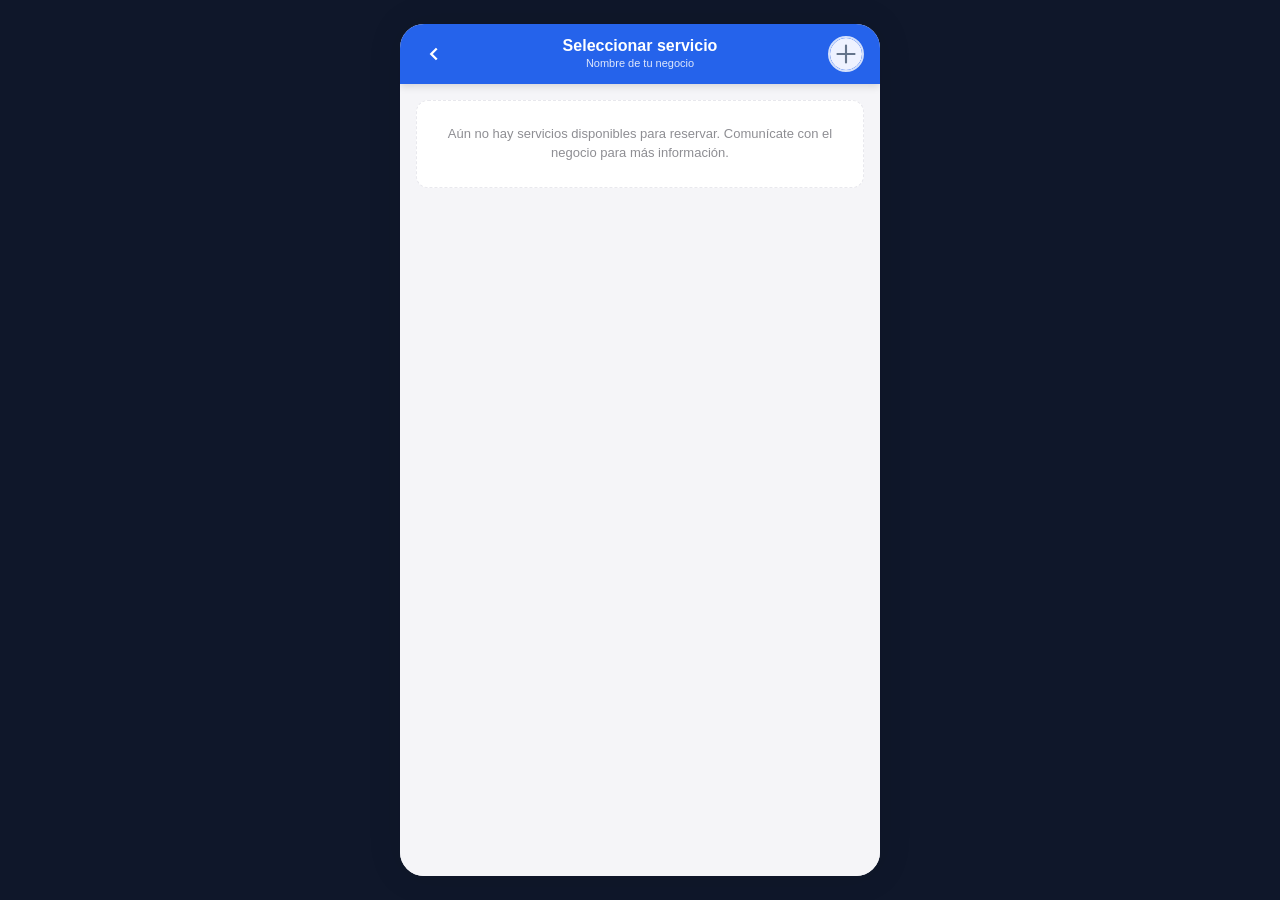
<file: booking.html>
<!DOCTYPE html>
<html lang="es">
<head>
    <meta charset="UTF-8">
    <meta name="viewport" content="width=device-width, initial-scale=1.0, maximum-scale=1.0, user-scalable=no">
    <title>Reservar una cita</title>

    <link rel="stylesheet" href="css/style.css">
    <link rel="icon" href="data:image/svg+xml,<svg xmlns='http://www.w3.org/2000/svg' viewBox='0 0 100 100'><rect width='100' height='100' rx='22' fill='%232563eb'/><path d='M25 50h50M50 25v50' stroke='white' stroke-width='8' stroke-linecap='round'/></svg>">
</head>
<body>

<div class="app-viewport">
    
    <!-- BARRA SUPERIOR DE RESERVA -->
    <header class="booking-nav-header">
        <button class="booking-back-btn" id="btn-booking-back" title="Volver">
            <svg width="22" height="22" viewBox="0 0 24 24" fill="none" stroke="currentColor" stroke-width="2.5"><path d="m15 18-6-6 6-6"/></svg>
        </button>
        <div class="booking-header-title">
            <h2 id="step-title-text">Seleccionar servicio</h2>
            <small id="step-biz-name">Nombre de tu negocio</small>
        </div>
        <img src="" alt="" class="booking-header-avatar" id="booking-biz-avatar">
    </header>

    <!-- CONTENEDOR DE PASOS -->
    <main style="flex: 1; display: flex; flex-direction: column;">
        
        <!-- ==========================================
             PASO 1: SELECCIÓN DE LECTURAS
             ========================================== -->
        <section class="booking-step-pane active" id="pane-step-services">
            <div id="services-accordions-container">
                <!-- Acordeones de categorías inyectados por JS -->
            </div>
        </section>

        <!-- ==========================================
             PASO 2: PASOS A SEGUIR
             ========================================== -->
        <section class="booking-step-pane" id="pane-step-instructions">
            <div class="booking-summary-banner">
                <div>
                    <div class="meta-label">Servicios seleccionados:</div>
                    <div class="meta-value" id="steps-summary-services">1 servicio</div>
                </div>
                <div style="text-align: right;">
                    <div class="meta-label">Duración aprox:</div>
                    <div class="meta-value" id="steps-summary-duration">45 min</div>
                </div>
            </div>

            <div class="section-title">Pasos a seguir</div>
            <div id="booking-steps-list" class="booking-steps-list">
                <!-- Pasos configurados desde el panel administrativo -->
            </div>
        </section>

        <!-- ==========================================
             PASO 3: FECHA Y HORA (CALENDARIO)
             ========================================== -->
        <section class="booking-step-pane" id="pane-step-datetime">
            
            <div class="booking-summary-banner">
                <div>
                    <div class="meta-label">Servicio:</div>
                    <div class="meta-value" id="date-summary-services">-</div>
                </div>
                <div style="text-align: right;">
                    <div class="meta-label">Total estimado:</div>
                    <div class="meta-value" id="date-summary-price" style="color: var(--brand-primary);">$350</div>
                </div>
            </div>

            <!-- Calendario Mensual -->
            <div class="calendar-widget-card">
                <div class="calendar-header-nav">
                    <button class="calendar-arrow-btn" id="cal-prev-month">&lsaquo;</button>
                    <div class="calendar-month-title" id="cal-month-label">octubre, 2026</div>
                    <button class="calendar-arrow-btn" id="cal-next-month">&rsaquo;</button>
                </div>
                <table class="calendar-table">
                    <thead>
                        <tr>
                            <th>dom</th>
                            <th>lun</th>
                            <th>mar</th>
                            <th>mié</th>
                            <th>jue</th>
                            <th>vie</th>
                            <th>sáb</th>
                        </tr>
                    </thead>
                    <tbody id="calendar-days-body">
                        <!-- Días generados por JS -->
                    </tbody>
                </table>
            </div>

            <!-- Grilla de Horarios / Turnos -->
            <div class="time-slots-card">
                <div class="time-slots-header" id="selected-day-title">Horarios disponibles</div>
                <small style="display: block; padding: 0 14px 10px; color: #777;">Los horarios se muestran en tu zona horaria local.</small>
                <div class="time-slots-grid" id="slots-container">
                    <!-- Turnos generados por JS -->
                </div>
            </div>

        </section>

        <!-- ==========================================
             PASO 4: DATOS DEL CONSULTANTE
             ========================================== -->
        <section class="booking-step-pane" id="pane-step-client">
            
            <!-- Resumen final de la cita -->
            <div class="booking-summary-review">
                <div class="review-row">
                    <span class="label">Servicio(s):</span>
                    <span class="val" id="review-services-name">-</span>
                </div>
                <div class="review-row">
                    <span class="label">Fecha y Hora:</span>
                    <span class="val" id="review-datetime">-</span>
                </div>
                <div class="review-row">
                    <span class="label">Duración estimada:</span>
                    <span class="val" id="review-duration">-</span>
                </div>
                <div class="review-row">
                    <span class="label">Total de la consulta:</span>
                    <span class="val" id="review-total-price" style="color: var(--brand-primary); font-size: 16px;">$0</span>
                </div>
            </div>

            <div class="booking-form-card">
                <div class="section-title" id="client-data-title" style="margin-bottom: 16px;">Tus datos</div>
                <form id="booking-client-form">
                    <div class="form-group">
                        <label class="form-label" for="client-name">Nombre Completo: *</label>
                        <input type="text" id="client-name" class="form-input" placeholder="Ej. Camila Navarro" required>
                    </div>

                    <div class="form-group">
                        <label class="form-label">Número de WhatsApp o teléfono: *</label>
                        <div class="phone-input-group">
                            <select id="client-phone-code">
                                <option value="52" selected>🇲🇽 +52</option>
                                <option value="1">🇺🇸 +1</option>
                                <option value="34">🇪🇸 +34</option>
                                <option value="57">🇨🇴 +57</option>
                                <option value="54">🇦🇷 +54</option>
                                <option value="56">🇨🇱 +56</option>
                            </select>
                            <input type="tel" id="client-phone" placeholder="662 123 4567" required>
                        </div>
                        <small style="color: #777; font-size: 11.5px; margin-top: 4px; display: block;">
                            Te contactaremos por WhatsApp con el enlace de la sesión o detalles presenciales.
                        </small>
                    </div>

                    <div class="form-group">
                        <label class="form-label" for="client-email">Correo electrónico (opcional):</label>
                        <input type="email" id="client-email" class="form-input" placeholder="correo@ejemplo.com">
                    </div>

                    <div class="form-group">
                        <label class="form-label" for="client-notes">Notas</label>
                        <textarea id="client-notes" class="form-textarea" placeholder="Notas para la cita"></textarea>
                    </div>

                    <button type="submit" class="btn-primary-reserve" style="width: 100%; margin-top: 10px;">
                        Solicitar cita
                    </button>
                </form>
            </div>

        </section>

        <!-- ==========================================
             PASO 5: PANTALLA DE CONFIRMACIÓN
             ========================================== -->
        <section class="booking-step-pane" id="pane-step-confirmation">
            <div class="confirmation-card">
                <div class="success-badge-icon">⏳</div>
                <h2 id="booking-confirmation-title">¡Solicitud de reserva recibida!</h2>
                <p style="color: #666; font-size: 13.5px; margin-bottom: 16px;">
                    Tu horario está apartado temporalmente mientras esperamos tu comprobante de pago. ✨
                </p>

                <div class="confirmation-details-box">
                    <div class="conf-detail-row">
                        <span style="color:#666;">Cliente:</span>
                        <strong id="conf-client-name">-</strong>
                    </div>
                    <div class="conf-detail-row">
                        <span style="color:#666;">Servicio(s):</span>
                        <strong id="conf-services-list">-</strong>
                    </div>
                    <div class="conf-detail-row">
                        <span style="color:#666;">Fecha:</span>
                        <strong id="conf-date">-</strong>
                    </div>
                    <div class="conf-detail-row">
                        <span style="color:#666;">Hora:</span>
                        <strong id="conf-time">-</strong>
                    </div>
                    <div class="conf-detail-row">
                        <span>Total:</span>
                        <span id="conf-total-price">$0</span>
                    </div>
                </div>

                <div class="confirmation-payment-notice">
                    <p><strong>¡Tu cita ha sido solicitada!</strong></p>
                    <p>Recuerda enviar tu <strong>comprobante de pago por WhatsApp</strong> para confirmar tu cita.</p>
                    <p>⚠️ Si no recibimos el comprobante, tu cita será <strong>liberada en los próximos 2 días</strong> y el horario quedará disponible para otros pacientes.</p>
                    <p>¡Gracias por tu preferencia!</p>
                </div>

                <!-- Separador con label opcional -->
                <div style="display: flex; align-items: center; gap: 10px; margin: 18px 0 12px;">
                    <div style="flex:1; height:1px; background:#e5e5e5;"></div>
                    <span style="font-size: 11.5px; color: #aaa; white-space: nowrap;">Opciones adicionales</span>
                    <div style="flex:1; height:1px; background:#e5e5e5;"></div>
                </div>

                <div class="conf-actions-wrap">
                    <!-- Botón OPCIONAL: el consultante envía su confirmación por WhatsApp -->
                    <a href="#" id="btn-conf-whatsapp" class="btn-whatsapp-confirm" target="_blank" rel="noopener">
                        <svg width="20" height="20" viewBox="0 0 24 24" fill="currentColor"><path d="M.057 24l1.687-6.163c-1.041-1.804-1.588-3.849-1.587-5.946.003-6.556 5.338-11.891 11.893-11.891 3.181.001 6.167 1.24 8.413 3.488 2.245 2.248 3.481 5.236 3.48 8.414-.003 6.557-5.338 11.892-11.893 11.892-1.99-.001-3.951-.5-5.688-1.448l-6.305 1.654zm6.597-3.807c1.676.995 3.276 1.591 5.392 1.592 5.448 0 9.886-4.434 9.889-9.885.002-5.462-4.415-9.89-9.881-9.892-5.452 0-9.887 4.434-9.889 9.884-.001 2.225.651 3.891 1.746 5.634l-.999 3.648 3.742-.981zm11.387-5.464c-.074-.124-.272-.198-.57-.347-.297-.149-1.758-.868-2.031-.967-.272-.099-.47-.149-.669.149-.198.297-.768.967-.941 1.165-.173.198-.347.223-.644.074-.297-.149-1.255-.462-2.39-1.475-.883-.788-1.48-1.761-1.653-2.059-.173-.297-.018-.458.13-.606.134-.133.297-.347.446-.521.151-.172.2-.296.3-.495.099-.198.05-.372-.025-.521-.075-.148-.669-1.611-.916-2.206-.242-.579-.487-.501-.669-.51l-.57-.01c-.198 0-.52.074-.792.372s-1.04 1.016-1.04 2.479 1.065 2.876 1.213 3.074c.149.198 2.095 3.2 5.076 4.487.709.306 1.263.489 1.694.626.712.226 1.36.194 1.872.118.571-.085 1.758-.719 2.006-1.413.248-.695.248-1.29.173-1.414z"/></svg>
                        <span>Enviar mensaje por WhatsApp</span>
                    </a>

                    <a href="index.html" class="btn-back-home">
                        Volver al inicio
                    </a>
                </div>
            </div>
        </section>

    </main>

    <!-- BARRA FLOTANTE DE NAVEGACIÓN "SEGUIR" (PASO 1, 2 Y 3) -->
    <div class="booking-floating-footer" id="booking-floating-footer" style="display: none;">
        <div class="footer-selection-info">
            <div class="footer-count-text" id="footer-count-label">0 seleccionados</div>
            <div class="footer-price-text" id="footer-price-label">$0</div>
        </div>
        <button class="btn-booking-next" id="btn-floating-next">
            Continuar
        </button>
    </div>

</div>

<!-- SCRIPTS -->
<script src="js/data.js"></script>
<script src="js/booking.js"></script>

</body>
</html>
</file>
<file: css/admin.css>
/* ==========================================================================
   ESTILOS DEL PANEL DE ADMINISTRACIÓN
   ========================================================================== */

:root {
    --admin-primary: #7c3aed;
    --admin-primary-hover: #6d28d9;
    --admin-success: #28a745;
    --admin-warning: #ffc107;
    --admin-danger: #dc3545;
    --admin-info: #17a2b8;
    --admin-dark: #1e1e24;
    --admin-bg: #f4f6f9;
    --admin-card: #ffffff;
    --admin-border: #e3e6ec;
    --admin-text: #333333;
    --admin-muted: #777777;
    --font-stack: -apple-system, BlinkMacSystemFont, "Segoe UI", Roboto, sans-serif;
}

* {
    box-sizing: border-box;
    margin: 0;
    padding: 0;
}

body.admin-body {
    font-family: var(--font-stack);
    background-color: var(--admin-bg);
    color: var(--admin-text);
    min-height: 100vh;
}

/* Modal de Autenticación por PIN */
.auth-overlay {
    position: fixed;
    inset: 0;
    background: rgba(25, 25, 30, 0.85);
    backdrop-filter: blur(8px);
    display: flex;
    align-items: center;
    justify-content: center;
    z-index: 10000;
}

.auth-card {
    background: #ffffff;
    border-radius: 16px;
    padding: 32px 26px;
    width: 100%;
    max-width: 360px;
    text-align: center;
    box-shadow: 0 15px 35px rgba(0,0,0,0.25);
}

.auth-card .avatar-icon {
    width: 64px;
    height: 64px;
    background: #f5f3ff;
    color: var(--admin-primary);
    border-radius: 50%;
    display: flex;
    align-items: center;
    justify-content: center;
    font-size: 28px;
    margin: 0 auto 16px;
}

.auth-pin-input {
    font-size: 28px;
    letter-spacing: 10px;
    text-align: center;
    width: 100%;
    padding: 12px;
    border: 2px solid var(--admin-border);
    border-radius: 10px;
    margin: 16px 0;
    outline: none;
    transition: border-color 0.2s;
}

.auth-pin-input:focus {
    border-color: var(--admin-primary);
}

/* Layout del Dashboard */
.admin-wrapper {
    display: flex;
    min-height: 100vh;
}

.admin-sidebar {
    width: 240px;
    background: var(--admin-dark);
    color: #ffffff;
    display: flex;
    flex-direction: column;
    flex-shrink: 0;
}

.sidebar-header {
    padding: 20px 18px;
    border-bottom: 1px solid rgba(255,255,255,0.1);
    display: flex;
    align-items: center;
    gap: 10px;
}

.sidebar-header h2 {
    font-size: 16px;
    font-weight: 700;
}

.sidebar-nav {
    flex: 1;
    padding: 14px 0;
    list-style: none;
}

.sidebar-nav li a {
    display: flex;
    align-items: center;
    gap: 12px;
    padding: 12px 20px;
    color: #bbbbbc;
    font-size: 14px;
    font-weight: 500;
    text-decoration: none;
    transition: all 0.2s;
}

.sidebar-nav li a:hover {
    background: rgba(255,255,255,0.06);
    color: #ffffff;
}

.sidebar-nav li.active a {
    background: var(--admin-primary);
    color: #ffffff;
    font-weight: 700;
}

.sidebar-footer {
    padding: 16px 20px;
    border-top: 1px solid rgba(255,255,255,0.1);
    display: flex;
    flex-direction: column;
    gap: 8px;
}

.btn-sidebar-action {
    background: rgba(255,255,255,0.1);
    color: #ffffff;
    border: none;
    padding: 9px 14px;
    border-radius: 6px;
    font-size: 13px;
    cursor: pointer;
    text-align: center;
    text-decoration: none;
    transition: background 0.2s;
}

.btn-sidebar-action:hover {
    background: rgba(255,255,255,0.2);
}

/* Área de Contenido */
.admin-main {
    flex: 1;
    display: flex;
    flex-direction: column;
    min-width: 0;
}

.admin-topbar {
    background: #ffffff;
    border-bottom: 1px solid var(--admin-border);
    padding: 16px 24px;
    display: flex;
    justify-content: space-between;
    align-items: center;
}

.admin-topbar h1 {
    font-size: 20px;
    font-weight: 700;
}

.admin-content {
    padding: 24px;
    flex: 1;
    overflow-y: auto;
}

/* Tarjetas de Métricas */
.metrics-row {
    display: grid;
    grid-template-columns: repeat(auto-fit, minmax(200px, 1fr));
    gap: 16px;
    margin-bottom: 24px;
}

.metric-card {
    background: #ffffff;
    border-radius: 12px;
    padding: 18px 20px;
    box-shadow: 0 2px 8px rgba(0,0,0,0.04);
    border: 1px solid var(--admin-border);
}

.metric-label {
    font-size: 12.5px;
    color: var(--admin-muted);
    font-weight: 600;
    text-transform: uppercase;
}

.metric-value {
    font-size: 26px;
    font-weight: 800;
    margin-top: 4px;
    color: #1a1a1c;
}

/* Filtros de Citas */
.filter-tabs {
    display: flex;
    gap: 8px;
    margin-bottom: 16px;
    flex-wrap: wrap;
}

.filter-tab-btn {
    background: #ffffff;
    border: 1px solid var(--admin-border);
    padding: 8px 16px;
    border-radius: 20px;
    font-size: 13.5px;
    font-weight: 600;
    color: #555;
    cursor: pointer;
    transition: all 0.2s;
}

.filter-tab-btn.active {
    background: var(--admin-primary);
    color: #ffffff;
    border-color: var(--admin-primary);
}

/* Tabla de Citas */
.admin-table-card {
    background: #ffffff;
    border-radius: 12px;
    box-shadow: 0 2px 8px rgba(0,0,0,0.04);
    border: 1px solid var(--admin-border);
    overflow: hidden;
}

.booking-step-admin-row {
    display: grid;
    grid-template-columns: 38px minmax(180px, 1fr) minmax(220px, 2fr) auto;
    gap: 10px;
    align-items: start;
    margin-bottom: 12px;
}

.booking-step-admin-row input,
.booking-step-admin-row textarea {
    width: 100%;
    padding: 10px;
    border: 1px solid #ccc;
    border-radius: 6px;
    font: inherit;
}

.booking-step-admin-row textarea {
    min-height: 42px;
    resize: vertical;
}

.booking-step-admin-actions {
    display: flex;
    gap: 4px;
}

.booking-step-admin-actions button {
    padding: 8px 10px;
    border: 0;
    border-radius: 6px;
    cursor: pointer;
}

.booking-step-admin-actions button:disabled {
    cursor: default;
    opacity: 0.45;
}

.booking-step-admin-actions .btn-remove-booking-step {
    color: #fff;
    background: #dc3545;
}

@media (max-width: 768px) {
    .booking-step-admin-row {
        grid-template-columns: 28px minmax(0, 1fr);
    }

    .booking-step-admin-row textarea,
    .booking-step-admin-actions {
        grid-column: 2;
    }
}

.schedule-days-container {
    display: flex;
    flex-direction: column;
    gap: 8px;
    overflow-x: auto;
}

.schedule-day-row {
    display: grid;
    grid-template-columns: minmax(130px, 1.3fr) repeat(4, minmax(105px, 1fr));
    align-items: center;
    gap: 10px;
    min-width: 650px;
    padding: 8px 0;
    border-bottom: 1px solid #f0f0f0;
}

.schedule-day-row input[type="time"] {
    width: 100%;
    min-width: 0;
    padding: 6px;
    border: 1px solid #ccc;
    border-radius: 4px;
}

.schedule-day-name {
    display: flex;
    align-items: center;
    gap: 6px;
    font-weight: 600;
    cursor: pointer;
}

.schedule-day-heading {
    font-size: 12px;
    font-weight: 600;
    color: #666;
}

.admin-table {
    width: 100%;
    border-collapse: collapse;
    font-size: 13.5px;
    text-align: left;
}

.admin-table th {
    background: #fafbfc;
    padding: 12px 16px;
    font-weight: 600;
    color: #666;
    border-bottom: 1px solid var(--admin-border);
}

.admin-table td {
    padding: 14px 16px;
    border-bottom: 1px solid #f0f0f4;
    vertical-align: middle;
}

.status-badge {
    display: inline-block;
    padding: 3px 10px;
    border-radius: 20px;
    font-size: 11.5px;
    font-weight: 700;
    text-transform: capitalize;
}

.status-pendiente { background: #fff3cd; color: #856404; }
.status-confirmada { background: #d4edda; color: #155724; }
.status-completada { background: #d1ecf1; color: #0c5460; }
.status-cancelada { background: #f8d7da; color: #721c24; }

.table-actions {
    display: flex;
    gap: 6px;
    align-items: center;
}

.btn-table-action {
    border: none;
    padding: 6px 10px;
    border-radius: 6px;
    font-size: 12px;
    font-weight: 600;
    cursor: pointer;
    transition: opacity 0.2s;
}

.btn-table-action:hover {
    opacity: 0.85;
}

.btn-action-wa {
    background: #25d366;
    color: #fff;
    text-decoration: none;
    display: inline-flex;
    align-items: center;
    gap: 4px;
}

.btn-action-status {
    background: #eef1f6;
    color: #333;
}

/* Responsividad para móviles */
@media (max-width: 768px) {
    .admin-wrapper {
        flex-direction: column;
    }
    .admin-sidebar {
        width: 100%;
    }
    .sidebar-nav {
        display: flex;
        overflow-x: auto;
        padding: 0;
    }
    .sidebar-nav li a {
        padding: 10px 14px;
        white-space: nowrap;
    }
    .admin-table-card {
        overflow-x: auto;
    }
}

.business-image-upload-grid {
    display: grid;
    grid-template-columns: repeat(auto-fit, minmax(240px, 1fr));
    gap: 16px;
    margin-top: 16px;
}

.business-image-upload,
.business-gallery-editor {
    padding: 14px;
    border: 1px solid var(--admin-border);
    border-radius: 8px;
    background: #fff;
}

.business-image-upload label,
.business-gallery-editor > label {
    display: block;
    margin-bottom: 8px;
    font-size: 13px;
    font-weight: 700;
}

.business-image-upload input[type="file"],
.business-gallery-editor input[type="file"] {
    width: 100%;
    font-size: 13px;
}

.business-image-preview {
    display: block;
    max-width: 100%;
    margin-top: 12px;
    border: 1px solid var(--admin-border);
    background: #f4f5f7;
    object-fit: cover;
}

.business-image-avatar {
    width: 104px;
    height: 104px;
    border-radius: 50%;
}

.business-image-cover {
    width: 100%;
    height: 120px;
    border-radius: 6px;
}

.business-image-remove,
.business-gallery-item button {
    margin-top: 9px;
    padding: 6px 10px;
    border: 1px solid #d5d9df;
    border-radius: 5px;
    background: #fff;
    color: #4b5563;
    cursor: pointer;
}

.business-gallery-editor {
    margin-top: 16px;
}

.business-gallery-editor h3 {
    margin: 0 0 12px;
    font-size: 15px;
}

.business-gallery-preview {
    display: grid;
    grid-template-columns: repeat(auto-fill, minmax(130px, 1fr));
    gap: 12px;
    margin-top: 14px;
}

.business-gallery-item {
    min-width: 0;
    padding: 8px;
    border: 1px solid var(--admin-border);
    border-radius: 6px;
    background: #fff;
}

.business-gallery-item img {
    display: block;
    width: 100%;
    aspect-ratio: 4 / 3;
    border-radius: 4px;
    background: #f4f5f7;
    object-fit: cover;
}

.business-gallery-item span {
    display: block;
    overflow: hidden;
    margin-top: 7px;
    font-size: 12px;
    text-overflow: ellipsis;
    white-space: nowrap;
}

.business-gallery-item button {
    margin-top: 6px;
    font-size: 12px;
}

.business-gallery-empty {
    grid-column: 1 / -1;
    margin: 0;
    color: #6b7280;
    font-size: 13px;
}

/* ==========================================================================\
   ESTILOS DE TRABAJADORAS / ESPECIALISTAS
   ========================================================================== */

.specialists-admin-grid {
    display: grid;
    grid-template-columns: repeat(auto-fill, minmax(280px, 1fr));
    gap: 16px;
    margin-top: 14px;
}

.specialist-admin-card {
    background: #ffffff;
    border-radius: 12px;
    padding: 18px;
    border: 1px solid var(--admin-border);
    box-shadow: 0 2px 8px rgba(0,0,0,0.04);
    display: flex;
    flex-direction: column;
    justify-content: space-between;
    transition: transform 0.2s, box-shadow 0.2s;
}

.specialist-admin-card:hover {
    transform: translateY(-2px);
    box-shadow: 0 6px 16px rgba(0,0,0,0.08);
}

.spec-card-top {
    display: flex;
    gap: 14px;
    align-items: center;
    margin-bottom: 12px;
}

.spec-admin-avatar {
    width: 58px;
    height: 58px;
    border-radius: 50%;
    object-fit: cover;
    border: 2px solid var(--admin-primary);
    flex-shrink: 0;
}

.spec-admin-info h3 {
    font-size: 15px;
    font-weight: 700;
    color: #1a1a1c;
}

.spec-admin-role {
    font-size: 12.5px;
    color: var(--admin-primary);
    font-weight: 600;
    margin-top: 2px;
}

.spec-admin-days {
    font-size: 11.5px;
    background: #edf2f7;
    color: #4a5568;
    padding: 2px 8px;
    border-radius: 20px;
    display: inline-block;
    margin-top: 4px;
    font-weight: 500;
}

.spec-admin-bio {
    font-size: 12.5px;
    color: #666;
    line-height: 1.4;
    margin-bottom: 14px;
    flex: 1;
}

.spec-card-actions {
    display: flex;
    gap: 8px;
    padding-top: 12px;
    border-top: 1px solid #f0f0f4;
}

/* ==========================================================================
   SISTEMA DE NOTIFICACIONES TOAST Y CAMPANILLA EN VIVO
   ========================================================================== */

.toast-container {
    position: fixed;
    top: 20px;
    right: 20px;
    z-index: 100000;
    display: flex;
    flex-direction: column;
    gap: 10px;
    pointer-events: none;
    max-width: 380px;
    width: 100%;
}

.notification-toast {
    pointer-events: auto;
    background: #ffffff;
    border-radius: 12px;
    padding: 16px;
    box-shadow: 0 10px 30px rgba(0,0,0,0.2);
    border-left: 5px solid #28a745;
    display: flex;
    align-items: flex-start;
    gap: 12px;
    animation: toastSlideIn 0.35s cubic-bezier(0.175, 0.885, 0.32, 1.275);
    transition: all 0.3s ease;
}

@keyframes toastSlideIn {
    from {
        opacity: 0;
        transform: translateX(50px) scale(0.9);
    }
    to {
        opacity: 1;
        transform: translateX(0) scale(1);
    }
}

.toast-icon {
    width: 36px;
    height: 36px;
    border-radius: 50%;
    background: #e9f7df;
    color: #28a745;
    display: flex;
    align-items: center;
    justify-content: center;
    font-size: 18px;
    flex-shrink: 0;
    animation: bellRing 0.5s ease;
}

@keyframes bellRing {
    0%, 100% { transform: rotate(0); }
    20%, 60% { transform: rotate(15deg); }
    40%, 80% { transform: rotate(-15deg); }
}

.toast-body {
    flex: 1;
}

.toast-title {
    font-size: 14px;
    font-weight: 700;
    color: #1a1a1c;
    margin-bottom: 2px;
}

.toast-desc {
    font-size: 12.5px;
    color: #555;
    line-height: 1.35;
}

.toast-close {
    background: none;
    border: none;
    font-size: 18px;
    color: #999;
    cursor: pointer;
    line-height: 1;
}

.toast-close:hover {
    color: #333;
}

.btn-enable-notifications {
    background: #fdf3f0;
    color: #d9534f;
    border: 1px solid #f2dede;
    padding: 6px 12px;
    border-radius: 20px;
    font-size: 12px;
    font-weight: 600;
    cursor: pointer;
    display: inline-flex;
    align-items: center;
    gap: 6px;
    transition: all 0.2s;
}

.btn-enable-notifications.enabled {
    background: #eafaf1;
    color: #28a745;
    border-color: #d4edda;
}

/* ==========================================================================
   CALENDARIO TIPO MICROSOFT TEAMS (ADMIN)
   ========================================================================== */

/* Barra de herramientas superior estilo Teams */
.teams-cal-toolbar {
    display: flex;
    justify-content: space-between;
    align-items: center;
    flex-wrap: wrap;
    gap: 12px;
    background: #ffffff;
    border: 1px solid var(--admin-border);
    border-radius: 12px;
    padding: 12px 18px;
    margin-bottom: 16px;
    box-shadow: 0 1px 4px rgba(0,0,0,0.03);
}

.teams-cal-toolbar-left {
    display: flex;
    align-items: center;
    gap: 12px;
    flex-wrap: wrap;
}

.teams-btn-today {
    background: #ffffff;
    border: 1px solid #d1d5db;
    border-radius: 6px;
    padding: 6px 14px;
    font-size: 13px;
    font-weight: 600;
    color: #374151;
    cursor: pointer;
    transition: all 0.15s;
}

.teams-btn-today:hover {
    background: #f3f4f6;
    border-color: #9ca3af;
}

.teams-nav-arrows {
    display: flex;
    gap: 4px;
}

.teams-nav-btn {
    width: 32px;
    height: 32px;
    display: flex;
    align-items: center;
    justify-content: center;
    background: #ffffff;
    border: 1px solid #d1d5db;
    border-radius: 6px;
    font-size: 16px;
    font-weight: 700;
    color: #4b5563;
    cursor: pointer;
    transition: all 0.15s;
}

.teams-nav-btn:hover {
    background: #f3f4f6;
    border-color: #9ca3af;
}

.teams-range-title {
    font-size: 17px;
    font-weight: 700;
    color: #111827;
    margin: 0;
    text-transform: capitalize;
    letter-spacing: -0.2px;
}

.teams-cal-toolbar-right {
    display: flex;
    align-items: center;
    gap: 10px;
    flex-wrap: wrap;
}

/* Selector de vistas: Semana laboral / Semana / Día / Mes */
.teams-view-selector,
.teams-layout-toggle {
    display: flex;
    background: #f3f4f6;
    border-radius: 8px;
    padding: 3px;
    gap: 2px;
}

.teams-view-btn,
.teams-toggle-btn {
    background: transparent;
    border: none;
    padding: 6px 12px;
    border-radius: 6px;
    font-size: 12.5px;
    font-weight: 600;
    color: #4b5563;
    cursor: pointer;
    transition: all 0.15s;
}

.teams-view-btn:hover,
.teams-toggle-btn:hover {
    color: #111827;
}

.teams-view-btn.active,
.teams-toggle-btn.active {
    background: #ffffff;
    color: var(--admin-primary);
    box-shadow: 0 1px 3px rgba(0,0,0,0.1);
    font-weight: 700;
}

.teams-select-filter {
    padding: 7px 12px;
    border: 1px solid #d1d5db;
    border-radius: 6px;
    font-size: 12.5px;
    font-weight: 500;
    background: #ffffff;
    color: #374151;
    cursor: pointer;
    outline: none;
}

.teams-select-filter:focus {
    border-color: var(--admin-primary);
}

.teams-btn-primary {
    background: var(--admin-primary);
    color: #ffffff;
    border: none;
    padding: 8px 16px;
    border-radius: 6px;
    font-size: 13px;
    font-weight: 700;
    cursor: pointer;
    display: flex;
    align-items: center;
    gap: 6px;
    transition: all 0.15s;
    box-shadow: 0 1px 3px rgba(124, 58, 237, 0.3);
}

.teams-btn-primary:hover {
    background: var(--admin-primary-hover);
    transform: translateY(-1px);
    box-shadow: 0 3px 8px rgba(124, 58, 237, 0.4);
}

/* Tarjeta contenedora del calendario */
.teams-calendar-card {
    background: #ffffff;
    border: 1px solid var(--admin-border);
    border-radius: 12px;
    overflow: hidden;
    box-shadow: 0 2px 10px rgba(0,0,0,0.03);
    display: flex;
    flex-direction: column;
}

/* Fila de cabecera de días (Sticky) */
.teams-cal-header-row {
    display: grid;
    border-bottom: 1px solid #e5e7eb;
    background: #ffffff;
    position: sticky;
    top: 0;
    z-index: 20;
}

.teams-time-corner {
    border-right: 1px solid #e5e7eb;
    background: #fafafa;
}

.teams-day-col-header {
    padding: 10px 6px;
    text-align: center;
    border-right: 1px solid #e5e7eb;
    display: flex;
    flex-direction: column;
    align-items: center;
    gap: 3px;
    user-select: none;
    background: #ffffff;
}

.teams-day-col-header.is-weekend {
    background: #fafbfc;
}

.teams-day-name {
    font-size: 11px;
    font-weight: 700;
    color: #6b7280;
    text-transform: uppercase;
    letter-spacing: 0.5px;
}

.teams-day-num {
    font-size: 15px;
    font-weight: 700;
    width: 30px;
    height: 30px;
    display: flex;
    align-items: center;
    justify-content: center;
    border-radius: 50%;
    color: #1f2937;
}

/* Resaltado del día de hoy en Teams */
.teams-day-col-header.is-today .teams-day-name {
    color: var(--admin-primary);
}

.teams-day-col-header.is-today .teams-day-num {
    background: var(--admin-primary);
    color: #ffffff;
    box-shadow: 0 2px 6px rgba(124, 58, 237, 0.4);
}

/* Grilla del calendario con scroll vertical */
.teams-cal-body-scroll {
    overflow-y: auto;
    overflow-x: auto;
    max-height: 720px;
    position: relative;
}

.teams-cal-body-grid {
    display: grid;
    position: relative;
    min-width: 100%;
}

.teams-time-gutter {
    display: flex;
    flex-direction: column;
    border-right: 1px solid #e5e7eb;
    background: #fafafa;
    user-select: none;
}

.teams-time-label {
    height: 60px;
    font-size: 11.5px;
    color: #6b7280;
    text-align: right;
    padding-right: 8px;
    transform: translateY(-8px);
    font-weight: 500;
}

/* Columnas de los días */
.teams-day-column {
    position: relative;
    border-right: 1px solid #e5e7eb;
    background: #ffffff;
    height: 780px; /* 13 horas x 60px */
}

.teams-day-column.is-weekend {
    background: #fafbfc;
}

.teams-hour-cell {
    height: 60px;
    border-bottom: 1px solid #f3f4f6;
    position: relative;
    cursor: pointer;
    transition: background 0.15s;
}

.teams-hour-cell:hover {
    background: rgba(124, 58, 237, 0.04);
}

/* Línea roja / púrpura de hora actual */
.teams-now-line {
    position: absolute;
    left: 0;
    right: 0;
    height: 2px;
    background: #ef4444;
    z-index: 15;
    pointer-events: none;
}

.teams-now-line::before {
    content: '';
    position: absolute;
    left: -4px;
    top: -3px;
    width: 8px;
    height: 8px;
    border-radius: 50%;
    background: #ef4444;
}

/* Tarjetas de citas en la grilla estilo Teams */
.teams-event-block {
    position: absolute;
    left: 4px;
    right: 4px;
    border-radius: 6px;
    padding: 6px 8px;
    font-size: 11.5px;
    line-height: 1.35;
    overflow: hidden;
    cursor: pointer;
    z-index: 5;
    border-left: 4px solid;
    display: flex;
    flex-direction: column;
    justify-content: flex-start;
    box-shadow: 0 1px 3px rgba(0,0,0,0.06);
    transition: transform 0.15s, box-shadow 0.15s;
}

.teams-event-block:hover {
    transform: translateY(-1px);
    z-index: 25;
    box-shadow: 0 6px 16px rgba(0,0,0,0.18);
}

.teams-event-block.event-status-confirmada {
    background: #f5f3ff;
    border-left-color: #7c3aed;
    color: #4c1d95;
}

.teams-event-block.event-status-pendiente {
    background: #fffbeb;
    border-left-color: #f59e0b;
    color: #92400e;
}

.teams-event-block.event-status-completada {
    background: #ecfdf5;
    border-left-color: #10b981;
    color: #065f46;
}

.teams-event-block.event-status-cancelada {
    background: #f3f4f6;
    border-left-color: #9ca3af;
    color: #6b7280;
    opacity: 0.65;
    text-decoration: line-through;
}

.teams-event-title {
    font-weight: 700;
    font-size: 12px;
    white-space: nowrap;
    overflow: hidden;
    text-overflow: ellipsis;
    margin-bottom: 2px;
}

.teams-event-service {
    font-size: 11px;
    white-space: nowrap;
    overflow: hidden;
    text-overflow: ellipsis;
    opacity: 0.9;
}

.teams-event-time {
    font-size: 10.5px;
    font-weight: 600;
    margin-top: 3px;
    opacity: 0.85;
}

.teams-event-specialist {
    font-size: 10px;
    opacity: 0.75;
    white-space: nowrap;
    overflow: hidden;
    text-overflow: ellipsis;
}

/* Vista Mes de Teams */
.teams-month-grid {
    display: grid;
    grid-template-columns: repeat(7, 1fr);
    background: #ffffff;
}

.teams-month-header {
    padding: 10px;
    text-align: center;
    font-size: 11.5px;
    font-weight: 700;
    color: #6b7280;
    background: #fafafa;
    border-right: 1px solid #e5e7eb;
    border-bottom: 1px solid #e5e7eb;
    text-transform: uppercase;
}

.teams-month-cell {
    min-height: 115px;
    padding: 6px;
    border-right: 1px solid #e5e7eb;
    border-bottom: 1px solid #e5e7eb;
    background: #ffffff;
    display: flex;
    flex-direction: column;
    gap: 4px;
    cursor: pointer;
    transition: background 0.15s;
}

.teams-month-cell:hover {
    background: #fbfbfd;
}

.teams-month-cell.is-other-month {
    background: #f9fafb;
    color: #9ca3af;
}

.teams-month-cell.is-today {
    background: #faf5ff;
}

.teams-month-day-num {
    font-size: 12px;
    font-weight: 700;
    width: 24px;
    height: 24px;
    display: flex;
    align-items: center;
    justify-content: center;
    border-radius: 50%;
    color: #374151;
}

.teams-month-cell.is-today .teams-month-day-num {
    background: var(--admin-primary);
    color: #ffffff;
}

.teams-month-chip {
    padding: 3px 6px;
    border-radius: 4px;
    font-size: 10.5px;
    font-weight: 600;
    white-space: nowrap;
    overflow: hidden;
    text-overflow: ellipsis;
    cursor: pointer;
    border-left: 3px solid;
    transition: transform 0.1s;
}

.teams-month-chip:hover {
    transform: scale(1.02);
    filter: brightness(0.95);
}

.teams-month-chip.event-status-confirmada { background: #f5f3ff; border-left-color: #7c3aed; color: #4c1d95; }
.teams-month-chip.event-status-pendiente { background: #fffbeb; border-left-color: #f59e0b; color: #92400e; }
.teams-month-chip.event-status-completada { background: #ecfdf5; border-left-color: #10b981; color: #065f46; }
.teams-month-chip.event-status-cancelada { background: #f3f4f6; border-left-color: #9ca3af; color: #6b7280; text-decoration: line-through; }

/* Vista Día de Teams */
.teams-day-view-wrap {
    display: grid;
    grid-template-columns: 70px 1fr;
    background: #ffffff;
}

/* Responsive para dispositivos móviles */
@media (max-width: 992px) {
    .teams-cal-toolbar {
        flex-direction: column;
        align-items: stretch;
    }
    .teams-cal-toolbar-left,
    .teams-cal-toolbar-right {
        justify-content: space-between;
    }
    .teams-cal-body-scroll {
        max-height: 550px;
    }
}

/* ============================================================
   MODAL FLOTANTE DE DETALLES DE CITA
   Ventana flotante elegante que aparece al hacer clic en una cita
   ============================================================ */

/* Overlay con fondo semi-transparente y blur */
.admin-modal-overlay {
    position: fixed;
    inset: 0;
    background: rgba(15, 10, 35, 0.72);
    backdrop-filter: blur(6px);
    -webkit-backdrop-filter: blur(6px);
    display: flex;
    align-items: center;
    justify-content: center;
    z-index: 10500;
    padding: 16px;
    animation: modal-fade-in 0.18s ease;
}

@keyframes modal-fade-in {
    from { opacity: 0; }
    to   { opacity: 1; }
}

/* Tarjeta flotante */
.teams-detail-modal-card {
    background: #ffffff;
    border-radius: 18px;
    padding: 28px 28px 24px;
    width: 100%;
    max-width: 520px;
    max-height: calc(100vh - 32px);
    overflow-y: auto;
    position: relative;
    box-shadow:
        0 4px 6px rgba(0,0,0,0.05),
        0 20px 60px rgba(76, 29, 149, 0.22),
        0 0 0 1px rgba(124, 58, 237, 0.08);
    animation: card-slide-up 0.22s cubic-bezier(0.34, 1.56, 0.64, 1);
}

@keyframes card-slide-up {
    from { transform: translateY(28px) scale(0.97); opacity: 0; }
    to   { transform: translateY(0) scale(1);       opacity: 1; }
}

/* Botón de cierre (×) */
.modal-close-btn {
    position: absolute;
    top: 18px;
    right: 18px;
    width: 32px;
    height: 32px;
    background: #f3f4f6;
    border: none;
    border-radius: 50%;
    font-size: 20px;
    cursor: pointer;
    color: #6b7280;
    display: flex;
    align-items: center;
    justify-content: center;
    line-height: 1;
    transition: background 0.15s, color 0.15s;
}

.modal-close-btn:hover {
    background: #ede9fe;
    color: #7c3aed;
}

/* Encabezado del modal */
.detail-header {
    display: flex;
    align-items: center;
    gap: 14px;
    margin-bottom: 18px;
    padding-bottom: 18px;
    border-bottom: 2px solid #f5f3ff;
}

.detail-avatar {
    width: 54px;
    height: 54px;
    background: linear-gradient(135deg, #ede9fe 0%, #ddd6fe 100%);
    border-radius: 14px;
    display: flex;
    align-items: center;
    justify-content: center;
    font-size: 28px;
    flex-shrink: 0;
    box-shadow: 0 2px 8px rgba(124, 58, 237, 0.15);
}

/* Filas de detalle */
.detail-row {
    display: flex;
    align-items: center;
    justify-content: space-between;
    padding: 9px 0;
    border-bottom: 1px solid #f3f4f6;
    gap: 12px;
}

.detail-row:last-child {
    border-bottom: none;
}

.detail-label {
    color: #6b7280;
    font-size: 13px;
    white-space: nowrap;
    flex-shrink: 0;
}

.detail-value {
    font-size: 13.5px;
    color: #111827;
    text-align: right;
    word-break: break-word;
}

/* Caja de notas/modalidad */
.detail-notes-box {
    background: #faf5ff;
    border: 1px solid #e9d5ff;
    border-radius: 10px;
    padding: 12px 14px;
    margin-top: 10px;
}

/* Sección de cambio de estado */
.detail-status-section {
    margin-top: 20px;
    padding-top: 16px;
    border-top: 1px solid #f0f0f4;
}

.detail-status-grid {
    display: grid;
    grid-template-columns: 1fr 1fr;
    gap: 8px;
}

/* Botones de estado individuales */
.btn-change-status {
    padding: 9px 10px;
    border: none;
    border-radius: 8px;
    font-size: 12.5px;
    font-weight: 700;
    cursor: pointer;
    transition: transform 0.12s, box-shadow 0.12s, filter 0.12s;
    letter-spacing: 0.01em;
}

.btn-change-status:hover {
    transform: translateY(-1px);
    box-shadow: 0 4px 12px rgba(0,0,0,0.12);
}

.btn-change-status:active {
    transform: translateY(0);
}

.status-btn-confirmada {
    background: #d1fae5;
    color: #065f46;
    border: 1.5px solid #6ee7b7;
}

.status-btn-pendiente {
    background: #fef3c7;
    color: #78350f;
    border: 1.5px solid #fcd34d;
}

.status-btn-completada {
    background: #dbeafe;
    color: #1e3a8a;
    border: 1.5px solid #93c5fd;
}

.status-btn-cancelada {
    background: #fee2e2;
    color: #7f1d1d;
    border: 1.5px solid #fca5a5;
}

/* Botones de acción principales (WA + Eliminar) */
.detail-actions {
    display: flex;
    gap: 10px;
    margin-top: 18px;
}

.detail-wa-btn {
    flex: 3;
    background: linear-gradient(135deg, #25d366 0%, #1eb855 100%);
    color: #fff;
    text-decoration: none;
    padding: 11px 14px;
    border-radius: 10px;
    font-size: 13.5px;
    font-weight: 700;
    display: flex;
    align-items: center;
    justify-content: center;
    gap: 6px;
    transition: transform 0.12s, box-shadow 0.12s;
    box-shadow: 0 2px 10px rgba(37, 211, 102, 0.3);
}

.detail-wa-btn:hover {
    transform: translateY(-2px);
    box-shadow: 0 6px 18px rgba(37, 211, 102, 0.4);
}

.detail-delete-btn {
    flex: 1;
    background: #fff1f2;
    color: #be123c;
    border: 1.5px solid #fda4af;
    padding: 11px 12px;
    border-radius: 10px;
    font-size: 13px;
    font-weight: 700;
    cursor: pointer;
    transition: background 0.12s, transform 0.12s, box-shadow 0.12s;
    display: flex;
    align-items: center;
    justify-content: center;
    gap: 5px;
}

.detail-delete-btn:hover {
    background: #ffe4e6;
    transform: translateY(-2px);
    box-shadow: 0 4px 12px rgba(190, 18, 60, 0.15);
}

/* Responsive: en pantallas pequeñas, la grilla de estados va a 1 columna */
@media (max-width: 480px) {
    .teams-detail-modal-card {
        padding: 20px 16px 18px;
        border-radius: 14px;
    }

    .detail-status-grid {
        grid-template-columns: 1fr 1fr;
    }

    .detail-actions {
        flex-direction: column;
    }

    .detail-wa-btn,
    .detail-delete-btn {
        flex: none;
        width: 100%;
    }
}

.business-color-grid {
    display: grid;
    grid-template-columns: repeat(4, minmax(0, 1fr));
    gap: 16px;
}

@media (max-width: 600px) {
    .business-color-grid {
        grid-template-columns: repeat(2, minmax(0, 1fr));
    }
}
</file>
<file: css/style.css>
/* ==========================================================================
   ESTILOS GENERALES Y MOBILE-FIRST (Inspirado en apnt.app / Clean Face HMO)
   ========================================================================== */

:root {
    --brand-primary: #7c3aed;
    --brand-primary-hover: #6d28d9;
    --brand-primary-light: #f5f3ff;
    --brand-secondary: #d97706;
    --brand-secondary-hover: #b45309;
    --brand-dark: #222225;
    --brand-text: #2c2c2e;
    --brand-text-muted: #8e8e93;
    --brand-border: #e8e8ed;
    --brand-bg: #f5f5f8;
    --brand-card-bg: #ffffff;
    --radius-sm: 8px;
    --radius-md: 12px;
    --radius-lg: 18px;
    --radius-full: 9999px;
    --shadow-sm: 0 1px 3px rgba(0,0,0,0.06);
    --shadow-md: 0 4px 14px rgba(0,0,0,0.08);
    --shadow-lg: 0 10px 25px rgba(0,0,0,0.12);
    --font-stack: -apple-system, BlinkMacSystemFont, "Segoe UI", Roboto, "Helvetica Neue", Arial, sans-serif;
}

* {
    box-sizing: border-box;
    margin: 0;
    padding: 0;
    -webkit-tap-highlight-color: transparent;
}

body {
    font-family: var(--font-stack);
    background-color: var(--brand-bg);
    color: var(--brand-text);
    line-height: 1.45;
    font-size: 15px;
    min-height: 100vh;
    display: flex;
    justify-content: center;
    align-items: flex-start;
}

/* Contenedor tipo Smartphone en desktop, full width en mobile */
.app-viewport {
    width: 100%;
    max-width: 480px;
    min-height: 100vh;
    background-color: var(--brand-card-bg);
    position: relative;
    box-shadow: 0 0 35px rgba(0,0,0,0.1);
    display: flex;
    flex-direction: column;
}

@media (min-width: 481px) {
    body {
        padding: 24px 0;
        background: linear-gradient(135deg, var(--brand-dark) 0%, #0f172a 100%);
    }
    .app-viewport {
        border-radius: 24px;
        overflow: hidden;
        min-height: calc(100vh - 48px);
    }
}

a {
    color: inherit;
    text-decoration: none;
}

/* ==========================================================================
   HEADER DE PERFIL
   ========================================================================== */

.profile-header {
    position: relative;
    background-color: var(--brand-dark);
}

.profile-cover {
    width: 100%;
    height: 150px;
    background-size: cover;
    background-position: center;
    position: relative;
}

.profile-cover::after {
    content: '';
    position: absolute;
    inset: 0;
    background: linear-gradient(180deg, rgba(0,0,0,0.2) 0%, rgba(0,0,0,0.65) 100%);
}

.profile-top-bar {
    position: absolute;
    top: 12px;
    left: 14px;
    right: 14px;
    z-index: 10;
    display: flex;
    justify-content: space-between;
    align-items: center;
}

.lang-selector {
    background: rgba(255,255,255,0.85);
    backdrop-filter: blur(8px);
    border-radius: var(--radius-full);
    padding: 4px 10px;
    font-size: 12px;
    font-weight: 600;
    display: flex;
    align-items: center;
    gap: 5px;
    box-shadow: var(--shadow-sm);
}

.lang-selector img {
    width: 16px;
    height: 12px;
    border-radius: 2px;
}

.admin-link-badge {
    background: rgba(0,0,0,0.6);
    color: #fff;
    padding: 5px 12px;
    border-radius: var(--radius-full);
    font-size: 12px;
    font-weight: 500;
    display: flex;
    align-items: center;
    gap: 6px;
    backdrop-filter: blur(8px);
    transition: background 0.2s;
}

.admin-link-badge:hover {
    background: var(--brand-primary);
}

.profile-info-wrap {
    padding: 0 16px 16px;
    margin-top: -46px;
    position: relative;
    z-index: 5;
    text-align: center;
}

.profile-avatar-container {
    display: inline-block;
    position: relative;
}

.profile-avatar {
    width: 90px;
    height: 90px;
    border-radius: 50%;
    border: 4px solid #ffffff;
    box-shadow: var(--shadow-md);
    object-fit: contain;
    background-color: #ffffff;
}

.empty-content-message {
    padding: 24px 18px;
    color: var(--brand-text-muted);
    text-align: center;
    background: var(--brand-card-bg);
    border: 1px dashed var(--brand-border);
    border-radius: var(--radius-md);
    font-size: 13px;
}

.verified-icon {
    position: absolute;
    bottom: 4px;
    right: 2px;
    background: var(--brand-secondary);
    color: white;
    width: 22px;
    height: 22px;
    border-radius: 50%;
    display: flex;
    align-items: center;
    justify-content: center;
    font-size: 12px;
    border: 2px solid #fff;
}

.business-name {
    font-size: 21px;
    font-weight: 700;
    color: #ffffff;
    margin-top: 6px;
    letter-spacing: -0.3px;
}

.business-specialty {
    font-size: 14px;
    color: var(--brand-primary);
    font-weight: 600;
    margin-bottom: 6px;
}

.business-address {
    font-size: 12.5px;
    color: var(--brand-text-muted);
    max-width: 380px;
    margin: 0 auto;
    display: flex;
    align-items: center;
    justify-content: center;
    gap: 5px;
    line-height: 1.35;
}

.business-address svg {
    flex-shrink: 0;
    color: var(--brand-primary);
}

/* ==========================================================================
   PESTAÑAS DE NAVEGACIÓN (TABS)
   ========================================================================== */

.tabs-nav {
    display: flex;
    background: #ffffff;
    border-bottom: 1px solid var(--brand-border);
    position: sticky;
    top: 0;
    z-index: 20;
    box-shadow: 0 2px 6px rgba(0,0,0,0.03);
}

.tab-btn {
    flex: 1;
    display: flex;
    flex-direction: column;
    align-items: center;
    justify-content: center;
    padding: 12px 6px 10px;
    background: none;
    border: none;
    cursor: pointer;
    font-size: 11px;
    font-weight: 600;
    color: var(--brand-text-muted);
    position: relative;
    transition: color 0.2s;
    outline: none;
}

.tab-btn svg {
    width: 22px;
    height: 22px;
    margin-bottom: 3px;
    stroke: currentColor;
    fill: none;
    stroke-width: 2;
    transition: transform 0.2s, stroke 0.2s;
}

.tab-btn.active {
    color: var(--brand-primary);
}

.tab-btn.active svg {
    transform: translateY(-1px);
    stroke: var(--brand-primary);
}

.tab-btn.active::after {
    content: '';
    position: absolute;
    bottom: 0;
    left: 18%;
    right: 18%;
    height: 3px;
    background-color: var(--brand-primary);
    border-radius: 3px 3px 0 0;
}

.tab-badge {
    position: absolute;
    top: 6px;
    right: 50%;
    transform: translateX(16px);
    background-color: var(--brand-primary);
    color: #ffffff;
    font-size: 10px;
    font-weight: 700;
    padding: 1px 5px;
    border-radius: var(--radius-full);
}

/* ==========================================================================
   CONTENIDO DE LAS PESTAÑAS
   ========================================================================== */

.tab-content-area {
    flex: 1;
    padding: 16px;
    background-color: var(--brand-bg);
}

.tab-pane {
    display: none;
    animation: fadeIn 0.25s ease-in-out;
}

.tab-pane.active {
    display: block;
}

@keyframes fadeIn {
    from { opacity: 0; transform: translateY(4px); }
    to { opacity: 1; transform: translateY(0); }
}

/* ==========================================================================
   BANNER DE PROMOCIÓN
   ========================================================================== */

.promo-banner {
    background: linear-gradient(135deg, #7c3aed 0%, #4c1d95 100%);
    color: #ffffff;
    border-radius: var(--radius-md);
    padding: 16px 18px;
    margin-bottom: 20px;
    display: flex;
    gap: 14px;
    align-items: flex-start;
    box-shadow: 0 6px 16px rgba(124, 58, 237, 0.3);
    position: relative;
    overflow: hidden;
}

.promo-banner::before {
    content: '';
    position: absolute;
    right: -20px;
    bottom: -20px;
    width: 90px;
    height: 90px;
    background: rgba(255,255,255,0.08);
    border-radius: 50%;
}

.promo-icon {
    font-size: 26px;
    flex-shrink: 0;
    background: rgba(255,255,255,0.2);
    width: 44px;
    height: 44px;
    border-radius: 50%;
    display: flex;
    align-items: center;
    justify-content: center;
}

.promo-details h3 {
    font-size: 14px;
    font-weight: 800;
    letter-spacing: 0.5px;
    text-transform: uppercase;
    margin-bottom: 5px;
}

.promo-details pre, .promo-details p {
    font-family: inherit;
    font-size: 13px;
    line-height: 1.4;
    white-space: pre-line;
    opacity: 0.95;
}

/* ==========================================================================
   BOTONES DE ACCIÓN PRINCIPALES
   ========================================================================== */

.booking-action-card {
    background: #ffffff;
    border-radius: var(--radius-md);
    padding: 20px 16px;
    text-align: center;
    box-shadow: var(--shadow-sm);
    margin-bottom: 20px;
}

.booking-prompt-title {
    font-size: 15px;
    font-weight: 600;
    color: #333333;
    margin-bottom: 14px;
    line-height: 1.35;
}

.btn-primary-reserve {
    display: block;
    width: 100%;
    background-color: var(--brand-primary);
    color: #ffffff;
    font-size: 17px;
    font-weight: 700;
    padding: 14px 20px;
    border-radius: var(--radius-sm);
    text-align: center;
    box-shadow: 0 4px 12px rgba(176, 70, 170, 0.35);
    transition: transform 0.15s, background-color 0.2s;
    letter-spacing: 0.3px;
}

.btn-primary-reserve:hover {
    background-color: var(--brand-primary-hover);
    transform: translateY(-1px);
}

.btn-primary-reserve:active {
    transform: translateY(1px);
}

.contact-question-box {
    margin-top: 22px;
}

.contact-question-title {
    font-size: 14px;
    color: var(--brand-text-muted);
    margin-bottom: 10px;
    font-weight: 500;
}

.btn-whatsapp-action {
    display: flex;
    align-items: center;
    justify-content: center;
    gap: 8px;
    width: 100%;
    background-color: #25d366;
    color: #ffffff;
    font-size: 16px;
    font-weight: 700;
    padding: 13px 20px;
    border-radius: var(--radius-sm);
    box-shadow: 0 4px 12px rgba(37, 211, 102, 0.3);
    transition: background-color 0.2s, transform 0.15s;
}

.btn-whatsapp-action:hover {
    background-color: #20ba59;
    transform: translateY(-1px);
}

/* ==========================================================================
   VISTA PREVIA DE SERVICIOS POPULARES
   ========================================================================== */

.section-title {
    font-size: 14px;
    font-weight: 700;
    text-transform: uppercase;
    color: var(--brand-text-muted);
    letter-spacing: 0.5px;
    margin-bottom: 12px;
    display: flex;
    justify-content: space-between;
    align-items: center;
}

.services-preview-list {
    display: flex;
    flex-direction: column;
    gap: 10px;
}

.preview-service-card {
    background: #ffffff;
    border-radius: var(--radius-sm);
    padding: 14px 16px;
    display: flex;
    justify-content: space-between;
    align-items: center;
    box-shadow: var(--shadow-sm);
    border-left: 4px solid var(--brand-primary);
    cursor: pointer;
    transition: transform 0.15s, box-shadow 0.15s;
}

.preview-service-card:hover {
    transform: translateX(2px);
    box-shadow: var(--shadow-md);
}

.preview-service-card .srv-name {
    font-size: 15px;
    font-weight: 600;
    color: #1a1a1c;
}

.preview-service-card .srv-meta {
    font-size: 12.5px;
    color: var(--brand-text-muted);
    margin-top: 3px;
}

.preview-service-card .srv-price {
    font-size: 16px;
    font-weight: 700;
    color: var(--brand-primary);
    text-align: right;
}

/* ==========================================================================
   PESTAÑA: GALERÍA DE TRATAMIENTOS
   ========================================================================== */

.gallery-album-wrap {
    margin-bottom: 24px;
}

.gallery-album-title {
    font-size: 14px;
    font-weight: 700;
    letter-spacing: 0.6px;
    color: var(--brand-text-muted);
    margin-bottom: 10px;
    text-transform: uppercase;
}

.gallery-grid {
    display: grid;
    grid-template-columns: repeat(2, 1fr);
    gap: 10px;
}

.gallery-item {
    aspect-ratio: 1;
    border-radius: var(--radius-sm);
    overflow: hidden;
    position: relative;
    cursor: pointer;
    box-shadow: var(--shadow-sm);
    background-color: #e5e5ea;
}

.gallery-item img {
    width: 100%;
    height: 100%;
    object-fit: cover;
    transition: transform 0.3s;
}

.gallery-item:hover img {
    transform: scale(1.05);
}

.gallery-item-caption {
    position: absolute;
    bottom: 0;
    left: 0;
    right: 0;
    background: linear-gradient(0deg, rgba(0,0,0,0.7) 0%, transparent 100%);
    color: #ffffff;
    font-size: 11.5px;
    padding: 16px 8px 6px;
    white-space: nowrap;
    overflow: hidden;
    text-overflow: ellipsis;
}

/* Lightbox Modal */
.lightbox-modal {
    position: fixed;
    inset: 0;
    background: rgba(0,0,0,0.92);
    z-index: 9999;
    display: none;
    flex-direction: column;
    justify-content: center;
    align-items: center;
    padding: 20px;
}

.lightbox-modal.active {
    display: flex;
}

.lightbox-close {
    position: absolute;
    top: 20px;
    right: 20px;
    background: rgba(255,255,255,0.2);
    color: #fff;
    width: 40px;
    height: 40px;
    border-radius: 50%;
    border: none;
    font-size: 22px;
    cursor: pointer;
    display: flex;
    align-items: center;
    justify-content: center;
    transition: background 0.2s;
}

.lightbox-close:hover {
    background: rgba(255,255,255,0.4);
}

.lightbox-content-box {
    max-width: 90%;
    max-height: 80vh;
    display: flex;
    flex-direction: column;
    align-items: center;
}

.lightbox-content-box img {
    max-width: 100%;
    max-height: 70vh;
    border-radius: var(--radius-sm);
    box-shadow: 0 10px 30px rgba(0,0,0,0.5);
    object-fit: contain;
}

.lightbox-caption {
    color: #ffffff;
    margin-top: 14px;
    font-size: 14px;
    text-align: center;
    max-width: 420px;
}

.lightbox-nav-btns {
    position: absolute;
    inset: 0;
    pointer-events: none;
    display: flex;
    justify-content: space-between;
    align-items: center;
    padding: 0 16px;
}

.lightbox-arrow {
    pointer-events: auto;
    background: rgba(255,255,255,0.2);
    color: #ffffff;
    width: 44px;
    height: 44px;
    border-radius: 50%;
    border: none;
    font-size: 20px;
    cursor: pointer;
    display: flex;
    align-items: center;
    justify-content: center;
    transition: background 0.2s;
}

.lightbox-arrow:hover {
    background: rgba(255,255,255,0.4);
}

/* ==========================================================================
   PESTAÑA: RESEÑAS
   ========================================================================== */

.reviews-summary-card {
    background: #ffffff;
    border-radius: var(--radius-md);
    padding: 20px;
    text-align: center;
    margin-bottom: 16px;
    box-shadow: var(--shadow-sm);
}

.rating-huge-score {
    font-size: 42px;
    font-weight: 800;
    color: #1a1a1c;
    line-height: 1;
}

.stars-row {
    color: #f5a623;
    font-size: 18px;
    margin: 6px 0;
    letter-spacing: 2px;
}

.reviews-count-meta {
    font-size: 13px;
    color: var(--brand-text-muted);
}

.btn-write-review {
    display: inline-block;
    margin-top: 14px;
    background-color: var(--brand-primary);
    color: #ffffff;
    padding: 10px 22px;
    border-radius: var(--radius-sm);
    font-size: 14px;
    font-weight: 600;
    cursor: pointer;
    border: none;
    transition: background-color 0.2s;
}

.btn-write-review:hover {
    background-color: var(--brand-primary-hover);
}

.reviews-list {
    display: flex;
    flex-direction: column;
    gap: 12px;
}

.review-item-card {
    background: #ffffff;
    border-radius: var(--radius-sm);
    padding: 16px;
    box-shadow: var(--shadow-sm);
}

.review-author-header {
    display: flex;
    align-items: center;
    justify-content: space-between;
    margin-bottom: 8px;
}

.review-author-info {
    display: flex;
    align-items: center;
    gap: 10px;
}

.review-avatar {
    width: 36px;
    height: 36px;
    border-radius: 50%;
    background-color: var(--brand-primary-light);
    color: var(--brand-primary);
    display: flex;
    align-items: center;
    justify-content: center;
    font-weight: 700;
    font-size: 15px;
}

.review-author-name {
    font-weight: 600;
    font-size: 14px;
    color: #1a1a1c;
}

.review-date {
    font-size: 12px;
    color: var(--brand-text-muted);
}

.review-body {
    font-size: 13.5px;
    color: #4a4a4e;
    line-height: 1.45;
}

/* ==========================================================================
   PESTAÑA: UBICACIÓN, HORARIOS Y CONTACTO
   ========================================================================== */

.info-block-card {
    background: #ffffff;
    border-radius: var(--radius-md);
    padding: 18px;
    margin-bottom: 16px;
    box-shadow: var(--shadow-sm);
}

.info-block-title {
    font-size: 15px;
    font-weight: 700;
    color: #1a1a1c;
    margin-bottom: 12px;
    display: flex;
    align-items: center;
    gap: 8px;
}

.info-block-title svg {
    color: var(--brand-primary);
}

.info-address-text {
    font-size: 14px;
    color: #4a4a4e;
    line-height: 1.4;
    margin-bottom: 12px;
}

.btn-open-map {
    display: inline-flex;
    align-items: center;
    gap: 6px;
    background: #f0f0f4;
    color: var(--brand-text);
    padding: 8px 14px;
    border-radius: var(--radius-sm);
    font-size: 13px;
    font-weight: 600;
    transition: background 0.2s;
}

.btn-open-map:hover {
    background: #e4e4e9;
}

.cabin-notes-callout {
    background: #fff8eb;
    border-left: 4px solid #f5a623;
    padding: 12px 14px;
    border-radius: 4px;
    font-size: 13px;
    color: #795548;
    margin-top: 14px;
    line-height: 1.4;
    white-space: pre-line;
}

.schedule-table {
    width: 100%;
    border-collapse: collapse;
    font-size: 13.5px;
}

.schedule-table tr {
    border-bottom: 1px solid #f0f0f4;
}

.schedule-table tr:last-child {
    border-bottom: none;
}

.schedule-table td {
    padding: 9px 4px;
}

.schedule-table td:first-child {
    font-weight: 500;
    color: #4a4a4e;
    text-transform: capitalize;
}

.schedule-table td:last-child {
    text-align: right;
    color: #1a1a1c;
    font-weight: 600;
}

.schedule-table tr.today-highlight {
    background-color: var(--brand-primary-light);
    color: var(--brand-primary);
}

.schedule-table tr.today-highlight td:first-child {
    color: var(--brand-primary);
    font-weight: 700;
}

.schedule-table tr.today-highlight td:last-child {
    color: var(--brand-primary);
    font-weight: 700;
}

.contact-row-item {
    display: flex;
    align-items: center;
    justify-content: space-between;
    padding: 10px 0;
    border-bottom: 1px solid #f0f0f4;
}

.contact-row-item:last-child {
    border-bottom: none;
}

.contact-label {
    font-size: 13.5px;
    color: var(--brand-text-muted);
}

.contact-value {
    font-size: 14px;
    font-weight: 600;
    color: var(--brand-primary);
}

/* ==========================================================================
   FOOTER (POWERED BY)
   ========================================================================== */

.app-footer {
    padding: 24px 16px 30px;
    text-align: center;
    background-color: var(--brand-bg);
    margin-top: auto;
    border-top: 1px solid #e8e8ed;
}

.footer-brand-text {
    font-size: 13px;
    color: var(--brand-text-muted);
    display: flex;
    align-items: center;
    justify-content: center;
    gap: 6px;
}

.footer-brand-text a {
    color: var(--brand-primary);
    font-weight: 600;
}

.footer-admin-link {
    display: inline-block;
    margin-top: 10px;
    font-size: 12px;
    color: #999;
    text-decoration: underline;
}

.footer-admin-link:hover {
    color: var(--brand-primary);
}

/* ==========================================================================
   MODAL DE NUEVA RESEÑA
   ========================================================================== */

.modal-backdrop {
    position: fixed;
    inset: 0;
    background: rgba(0,0,0,0.6);
    backdrop-filter: blur(4px);
    z-index: 10000;
    display: none;
    align-items: center;
    justify-content: center;
    padding: 16px;
}

.modal-backdrop.active {
    display: flex;
}

.modal-card {
    background: #ffffff;
    width: 100%;
    max-width: 420px;
    border-radius: var(--radius-md);
    padding: 22px;
    box-shadow: var(--shadow-lg);
    animation: modalPop 0.2s ease-out;
}

@keyframes modalPop {
    from { opacity: 0; transform: scale(0.94); }
    to { opacity: 1; transform: scale(1); }
}

.modal-header {
    display: flex;
    justify-content: space-between;
    align-items: center;
    margin-bottom: 16px;
}

.modal-title {
    font-size: 17px;
    font-weight: 700;
}

.modal-close-btn {
    background: none;
    border: none;
    font-size: 24px;
    color: #999;
    cursor: pointer;
    line-height: 1;
}

.star-rating-picker {
    display: flex;
    gap: 8px;
    justify-content: center;
    margin: 12px 0 18px;
    font-size: 28px;
    color: #e4e4e9;
    cursor: pointer;
}

.star-rating-picker .star.active {
    color: #f5a623;
}

.form-group {
    margin-bottom: 14px;
}

.form-label {
    display: block;
    font-size: 13px;
    font-weight: 600;
    margin-bottom: 5px;
    color: #444;
}

.form-input, .form-textarea {
    width: 100%;
    padding: 11px 12px;
    border: 1px solid #dcdce2;
    border-radius: var(--radius-sm);
    font-size: 14px;
    font-family: inherit;
    outline: none;
    transition: border-color 0.2s;
}

.form-input:focus, .form-textarea:focus {
    border-color: var(--brand-primary);
}

.form-textarea {
    min-height: 80px;
    resize: vertical;
}

.modal-actions {
    display: flex;
    gap: 10px;
    margin-top: 18px;
}

.btn-secondary {
    flex: 1;
    background: #f0f0f4;
    color: #333;
    padding: 12px;
    border-radius: var(--radius-sm);
    border: none;
    font-weight: 600;
    font-size: 14px;
    cursor: pointer;
}

.btn-submit {
    flex: 2;
    background: var(--brand-primary);
    color: #fff;
    padding: 12px;
    border-radius: var(--radius-sm);
    border: none;
    font-weight: 700;
    font-size: 14px;
    cursor: pointer;
}

.btn-submit:hover {
    background: var(--brand-primary-hover);
}

/* ==========================================================================
   ESTILOS DEL FLUJO DE RESERVA (booking.html)
   ========================================================================== */

.booking-nav-header {
    background-color: var(--brand-primary);
    color: #ffffff;
    padding: 12px 16px;
    display: flex;
    align-items: center;
    justify-content: space-between;
    position: sticky;
    top: 0;
    z-index: 100;
    box-shadow: 0 2px 8px rgba(0,0,0,0.15);
}

.booking-back-btn {
    background: none;
    border: none;
    color: #ffffff;
    cursor: pointer;
    display: flex;
    align-items: center;
    justify-content: center;
    width: 36px;
    height: 36px;
    border-radius: 50%;
    transition: background 0.2s;
}

.booking-back-btn:hover {
    background: rgba(255,255,255,0.2);
}

.booking-header-title {
    text-align: center;
    flex: 1;
    margin: 0 10px;
}

.booking-header-title h2 {
    font-size: 16px;
    font-weight: 700;
    line-height: 1.2;
}

.booking-header-title small {
    font-size: 11px;
    opacity: 0.85;
    display: block;
}

.booking-header-avatar {
    width: 36px;
    height: 36px;
    border-radius: 50%;
    border: 2px solid rgba(255,255,255,0.8);
    object-fit: cover;
}

/* Pasos de reserva */
.booking-step-pane {
    display: none;
    padding: 16px;
    flex: 1;
    background-color: var(--brand-bg);
}

.booking-step-pane.active {
    display: block;
    animation: fadeIn 0.2s ease-in-out;
}

/* Resumen rápido de cabecera en paso 2 y 3 */
.booking-summary-banner {
    background: #ffffff;
    border-radius: var(--radius-sm);
    padding: 12px 14px;
    margin-bottom: 14px;
    border-left: 4px solid var(--brand-primary);
    box-shadow: var(--shadow-sm);
    display: flex;
    justify-content: space-between;
    align-items: center;
}

.booking-summary-banner .meta-label {
    font-size: 11.5px;
    color: var(--brand-text-muted);
    text-transform: uppercase;
    font-weight: 600;
}

.booking-summary-banner .meta-value {
    font-size: 14px;
    font-weight: 700;
    color: #1a1a1c;
}

/* Acordeón de Categorías de Servicios */
.category-accordion {
    margin-bottom: 14px;
    background: #ffffff;
    border-radius: var(--radius-md);
    overflow: hidden;
    box-shadow: var(--shadow-sm);
}

.category-header {
    background-color: var(--brand-primary);
    color: #ffffff;
    padding: 12px 16px;
    font-size: 13.5px;
    font-weight: 700;
    display: flex;
    justify-content: space-between;
    align-items: center;
    cursor: pointer;
    user-select: none;
}

.category-header .cat-count {
    font-size: 12px;
    font-weight: 500;
    opacity: 0.9;
    margin-left: 6px;
}

.category-header .cat-caret {
    transition: transform 0.2s;
    font-size: 12px;
}

.category-accordion.collapsed .cat-caret {
    transform: rotate(-90deg);
}

.category-accordion.collapsed .category-services-list {
    display: none;
}

.category-services-list {
    display: flex;
    flex-direction: column;
}

/* Fila de Servicio */
.service-select-item {
    padding: 14px 16px;
    border-bottom: 1px solid var(--brand-border);
    display: flex;
    justify-content: space-between;
    align-items: flex-start;
    cursor: pointer;
    transition: background-color 0.15s;
    position: relative;
}

.service-select-item:last-child {
    border-bottom: none;
}

.service-select-item:hover {
    background-color: #fafafc;
}

.service-select-item.selected {
    background-color: var(--brand-primary-light);
}

.service-select-item.selected::before {
    content: '';
    position: absolute;
    left: 0;
    top: 0;
    bottom: 0;
    width: 4px;
    background-color: var(--brand-primary);
}

.service-item-info {
    flex: 1;
    padding-right: 12px;
}

.service-item-title {
    font-size: 15px;
    font-weight: 600;
    color: #1a1a1c;
    margin-bottom: 3px;
}

.service-item-meta {
    font-size: 13px;
    color: var(--brand-text-muted);
}

.service-item-meta span {
    margin-right: 8px;
}

.service-item-meta .price {
    font-weight: 700;
    color: var(--brand-primary);
}

.service-item-desc {
    margin-top: 6px;
    font-size: 12.5px;
    color: #555;
    line-height: 1.35;
}

.service-item-desc .desc-text {
    display: none;
    margin-top: 4px;
}

.service-item-desc.expanded .desc-text {
    display: block;
}

.desc-toggle-btn {
    color: var(--brand-primary);
    font-size: 12px;
    font-weight: 600;
    cursor: pointer;
    display: inline-block;
}

.service-select-check {
    width: 26px;
    height: 26px;
    border-radius: 50%;
    border: 2px solid #d1d1d6;
    display: flex;
    align-items: center;
    justify-content: center;
    flex-shrink: 0;
    margin-top: 2px;
    transition: all 0.2s;
    background: #ffffff;
}

.service-select-item.selected .service-select-check {
    background-color: var(--brand-secondary);
    border-color: var(--brand-secondary);
    color: #ffffff;
}

.service-select-check svg {
    display: none;
}

.service-select-item.selected .service-select-check svg {
    display: block;
}

/* Barra Flotante Inferior de "Seguir" */
.booking-floating-footer {
    position: fixed;
    bottom: 0;
    left: 50%;
    width: min(100%, 480px);
    background: #ffffff;
    border-top: 1px solid var(--brand-border);
    padding: 12px 16px calc(12px + env(safe-area-inset-bottom, 0px));
    box-shadow: 0 -4px 15px rgba(0,0,0,0.08);
    display: flex;
    align-items: center;
    justify-content: space-between;
    gap: 12px;
    z-index: 100;
    animation: slideUp 0.2s ease-out;
    transform: translateX(-50%);
}

@media (min-width: 481px) {
    .booking-floating-footer {
        bottom: 24px;
    }
}

@keyframes slideUp {
    from { transform: translate(-50%, 100%); }
    to { transform: translate(-50%, 0); }
}

.footer-selection-info {
    flex: 1;
}

.footer-count-text {
    font-size: 14px;
    font-weight: 700;
    color: #1a1a1c;
}

.footer-price-text {
    font-size: 13px;
    color: var(--brand-primary);
    font-weight: 600;
}

.btn-booking-next {
    background-color: var(--brand-primary);
    color: #ffffff;
    border: none;
    padding: 12px 24px;
    border-radius: var(--radius-sm);
    font-size: 15px;
    font-weight: 700;
    cursor: pointer;
    transition: background 0.2s, transform 0.15s;
    flex-shrink: 0;
}

.btn-booking-next:hover {
    background-color: var(--brand-primary-hover);
    transform: translateY(-1px);
}

.btn-booking-next:disabled {
    background-color: #d1d1d6;
    cursor: not-allowed;
    transform: none;
}

/* ==========================================================================
   PASO 2: ESPECIALISTAS
   ========================================================================== */

.specialists-list {
    display: flex;
    flex-direction: column;
    gap: 12px;
}

.specialist-card {
    background: #ffffff;
    border-radius: var(--radius-md);
    padding: 16px;
    display: flex;
    align-items: flex-start;
    gap: 14px;
    cursor: pointer;
    box-shadow: var(--shadow-sm);
    border: 2px solid transparent;
    transition: all 0.2s;
    position: relative;
}

.specialist-card:hover {
    border-color: #d8b4e2;
}

.specialist-card.selected {
    border-color: var(--brand-primary);
    background-color: var(--brand-primary-light);
}

.specialist-avatar-img {
    width: 54px;
    height: 54px;
    border-radius: 50%;
    object-fit: cover;
    border: 2px solid #ffffff;
    box-shadow: 0 2px 6px rgba(0,0,0,0.1);
    flex-shrink: 0;
}

.specialist-details {
    flex: 1;
}

.specialist-name {
    font-size: 15px;
    font-weight: 700;
    color: #1a1a1c;
}

.specialist-role {
    font-size: 13px;
    color: var(--brand-primary);
    font-weight: 600;
    margin-top: 1px;
}

.specialist-schedule-badge {
    font-size: 11.5px;
    color: #4a5568;
    background: #edf2f7;
    padding: 2px 8px;
    border-radius: var(--radius-full);
    display: inline-block;
    margin: 4px 0 3px;
    font-weight: 500;
}

.specialist-bio {
    font-size: 12px;
    color: #666;
    line-height: 1.35;
    margin-top: 3px;
}

/* ==========================================================================
   PASO 3: CALENDARIO Y SLOTS (Idéntico a apnt.app)
   ========================================================================== */

.calendar-widget-card {
    background: #ffffff;
    border-radius: var(--radius-md);
    padding: 16px 12px;
    box-shadow: var(--shadow-sm);
    margin-bottom: 16px;
}

.calendar-header-nav {
    display: flex;
    justify-content: space-between;
    align-items: center;
    padding-bottom: 12px;
    border-bottom: 1px solid var(--brand-border);
    margin-bottom: 12px;
}

.calendar-month-title {
    font-size: 15px;
    font-weight: 700;
    text-transform: capitalize;
    color: #1a1a1c;
}

.calendar-arrow-btn {
    background: none;
    border: none;
    color: var(--brand-primary);
    font-size: 18px;
    font-weight: bold;
    cursor: pointer;
    width: 32px;
    height: 32px;
    border-radius: 50%;
    display: flex;
    align-items: center;
    justify-content: center;
    transition: background 0.2s;
}

.calendar-arrow-btn:hover {
    background: var(--brand-primary-light);
}

.calendar-table {
    width: 100%;
    border-collapse: collapse;
    table-layout: fixed;
}

.calendar-table th {
    font-size: 11px;
    font-weight: 600;
    color: var(--brand-text-muted);
    text-align: center;
    padding-bottom: 8px;
    text-transform: uppercase;
}

.calendar-table td {
    text-align: center;
    padding: 3px 0;
    vertical-align: middle;
}

.cal-day {
    width: 32px;
    height: 32px;
    margin: 0 auto;
    display: flex;
    align-items: center;
    justify-content: center;
    font-size: 14px;
    border-radius: 50%;
    color: var(--brand-text-muted);
    user-select: none;
}

/* Días activos para agendar */
.cal-day.day-active {
    color: var(--brand-secondary);
    font-weight: 700;
    cursor: pointer;
}

.cal-day.day-active:hover {
    background-color: #f1f9e9;
}

/* Día actual */
.cal-day.day-today {
    border: 1px solid #d1d1d6;
}

/* Día seleccionado */
.cal-day.day-selected {
    background-color: var(--brand-secondary) !important;
    color: #ffffff !important;
    font-weight: 800;
    box-shadow: 0 2px 6px rgba(111, 177, 35, 0.4);
}

.cal-day.day-past {
    color: #c7c7cc;
    cursor: not-allowed;
}

/* Horarios / Turnos disponibles */
.time-slots-card {
    background: #ffffff;
    border-radius: var(--radius-md);
    padding: 16px;
    box-shadow: var(--shadow-sm);
    margin-bottom: 16px;
}

.time-slots-header {
    font-size: 14px;
    font-weight: 700;
    color: #1a1a1c;
    margin-bottom: 12px;
    text-transform: capitalize;
}

.time-slots-grid {
    display: grid;
    grid-template-columns: repeat(3, 1fr);
    gap: 8px;
}

.time-slot-btn {
    background: #f4f4f7;
    border: 1px solid #e5e5ea;
    border-radius: var(--radius-sm);
    padding: 10px 4px;
    text-align: center;
    font-size: 13.5px;
    font-weight: 600;
    color: #1a1a1c;
    cursor: pointer;
    transition: all 0.15s;
}

.time-slot-btn:hover {
    background-color: #eaeaf0;
    border-color: #d1d1d6;
}

.time-slot-btn.active {
    background-color: var(--brand-secondary);
    border-color: var(--brand-secondary);
    color: #ffffff;
    box-shadow: 0 2px 6px rgba(111, 177, 35, 0.35);
}

.time-slot-btn.disabled {
    opacity: 0.35;
    cursor: not-allowed;
    text-decoration: line-through;
    background: #f0f0f0;
}

/* ==========================================================================
   PASO 4: FORMULARIO DEL CLIENTE
   ========================================================================== */

.booking-form-card {
    background: #ffffff;
    border-radius: var(--radius-md);
    padding: 20px 16px;
    box-shadow: var(--shadow-sm);
    margin-bottom: 16px;
}

.booking-summary-review {
    background: var(--brand-primary-light);
    border-radius: var(--radius-sm);
    padding: 14px;
    margin-bottom: 18px;
    border: 1px solid #edd3ed;
}

.review-row {
    display: flex;
    justify-content: space-between;
    font-size: 13.5px;
    margin-bottom: 6px;
}

.review-row:last-child {
    margin-bottom: 0;
    padding-top: 6px;
    border-top: 1px dashed #dcb7dc;
    font-weight: 700;
}

.review-row .label {
    color: #666;
}

.review-row .val {
    color: #111;
    font-weight: 600;
}

.booking-steps-list {
    display: grid;
    gap: 12px;
}

.booking-instruction-step {
    display: flex;
    align-items: flex-start;
    gap: 14px;
    padding: 16px;
    background: #fff;
    border: 1px solid var(--brand-border);
    border-radius: var(--radius-md);
    box-shadow: var(--shadow-sm);
}

.booking-instruction-number {
    display: grid;
    place-items: center;
    flex: 0 0 32px;
    width: 32px;
    height: 32px;
    border-radius: 50%;
    color: #fff;
    background: var(--brand-primary);
    font-weight: 700;
}

.booking-instruction-step strong {
    display: block;
    margin: 2px 0 5px;
}

.booking-instruction-step p {
    color: var(--brand-text-muted);
    line-height: 1.5;
}

.phone-input-group {
    display: flex;
    border: 1px solid #dcdce2;
    border-radius: var(--radius-sm);
    overflow: hidden;
}

.phone-input-group select {
    background: #f4f4f7;
    border: none;
    border-right: 1px solid #dcdce2;
    padding: 10px 8px;
    font-size: 13.5px;
    font-weight: 600;
    outline: none;
}

.phone-input-group input {
    flex: 1;
    border: none;
    padding: 11px 12px;
    font-size: 14.5px;
    outline: none;
}

/* ==========================================================================
   PASO 5: CONFIRMACIÓN EXITOSA
   ========================================================================== */

.confirmation-card {
    background: #ffffff;
    border-radius: var(--radius-md);
    padding: 26px 18px;
    text-align: center;
    box-shadow: var(--shadow-md);
}

.success-badge-icon {
    width: 64px;
    height: 64px;
    background-color: #e9f7df;
    color: var(--brand-secondary);
    border-radius: 50%;
    display: flex;
    align-items: center;
    justify-content: center;
    font-size: 32px;
    margin: 0 auto 16px;
}

.confirmation-card h2 {
    font-size: 21px;
    font-weight: 800;
    color: #1a1a1c;
    margin-bottom: 6px;
}

.confirmation-folio-badge {
    display: inline-block;
    background: #f0f0f4;
    padding: 4px 14px;
    border-radius: var(--radius-full);
    font-size: 13px;
    font-weight: 700;
    color: var(--brand-primary);
    margin-bottom: 18px;
}

.confirmation-details-box {
    text-align: left;
    background: #fafafc;
    border-radius: var(--radius-sm);
    padding: 16px;
    margin-bottom: 20px;
    border: 1px solid #eee;
    font-size: 13.5px;
}

.conf-detail-row {
    display: flex;
    justify-content: space-between;
    margin-bottom: 8px;
}

.conf-detail-row:last-child {
    margin-bottom: 0;
    padding-top: 8px;
    border-top: 1px solid #e5e5ea;
    font-size: 15px;
    font-weight: 700;
    color: var(--brand-primary);
}

.confirmation-payment-notice {
    display: grid;
    gap: 10px;
    margin: 0 0 18px;
    padding: 16px;
    border: 1px solid #f2d28a;
    border-radius: var(--radius-sm);
    background: #fff9e9;
    color: var(--brand-text);
    font-size: 13.5px;
    line-height: 1.55;
}

.conf-actions-wrap {
    display: flex;
    flex-direction: column;
    gap: 10px;
}

.btn-whatsapp-confirm {
    background-color: #25d366;
    color: #ffffff;
    padding: 14px 18px;
    border-radius: var(--radius-sm);
    font-size: 15px;
    font-weight: 700;
    display: flex;
    align-items: center;
    justify-content: center;
    gap: 8px;
    box-shadow: 0 4px 12px rgba(37, 211, 102, 0.35);
    transition: transform 0.15s, background-color 0.2s;
}

.btn-whatsapp-confirm:hover {
    background-color: #20ba59;
    transform: translateY(-1px);
}

.btn-calendar-add {
    background-color: #4285f4;
    color: #ffffff;
    padding: 12px 18px;
    border-radius: var(--radius-sm);
    font-size: 14px;
    font-weight: 600;
    display: flex;
    align-items: center;
    justify-content: center;
    gap: 8px;
    transition: background-color 0.2s;
}

.btn-calendar-add:hover {
    background-color: #3367d6;
}

.btn-back-home {
    background-color: #f0f0f4;
    color: #333333;
    padding: 12px 18px;
    border-radius: var(--radius-sm);
    font-size: 14px;
    font-weight: 600;
    display: block;
    margin-top: 6px;
}
</file>
